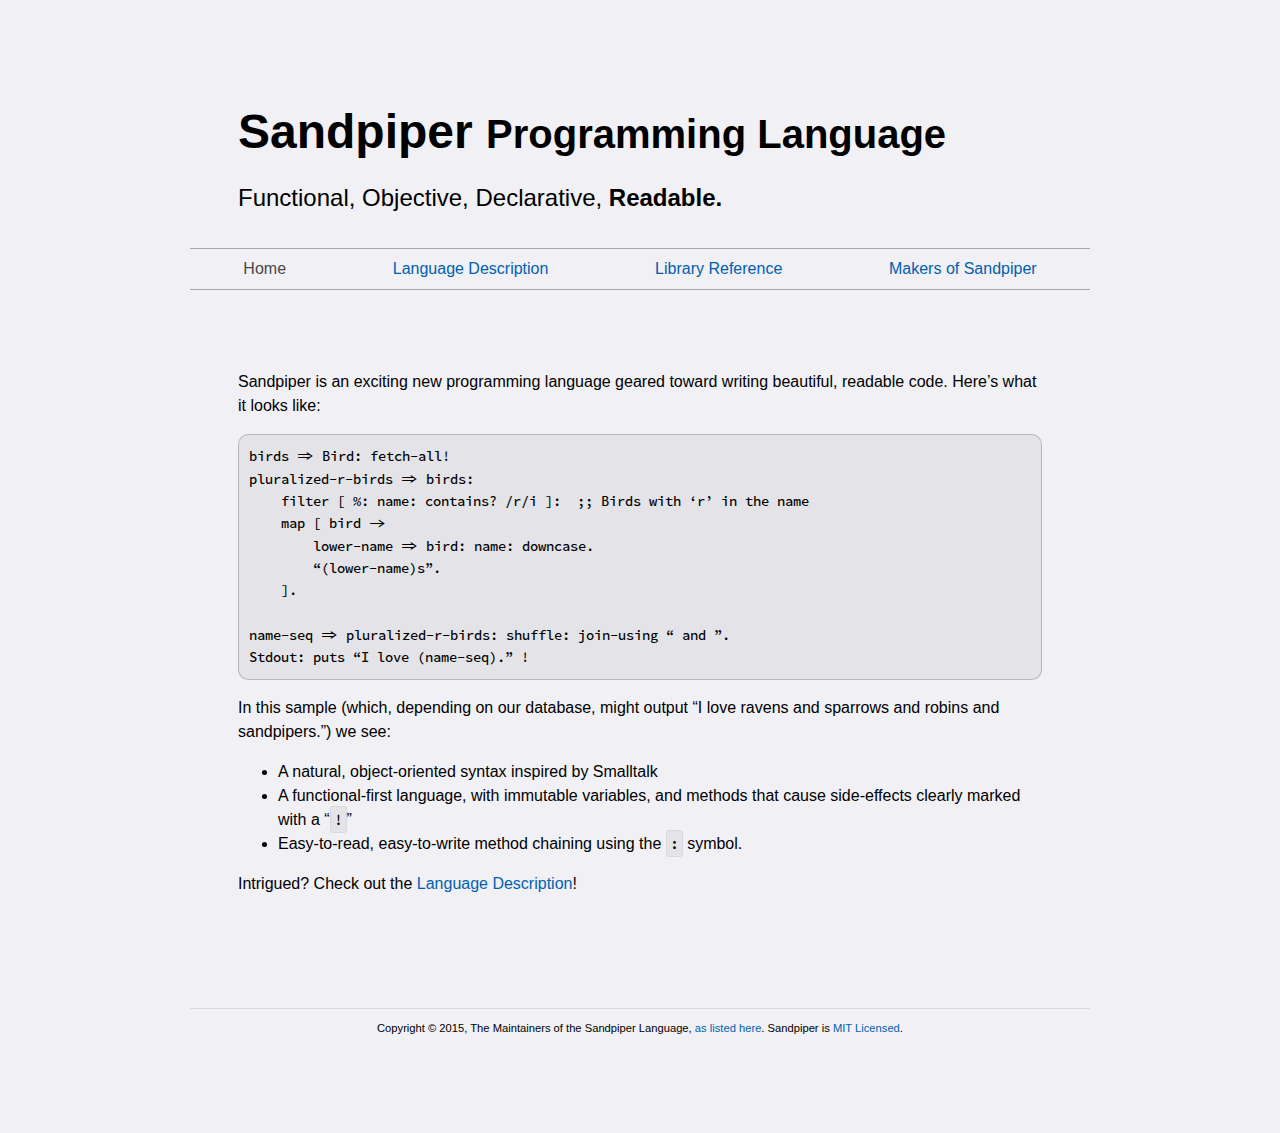
<file: index.html>
<!DOCTYPE html>
<html>
    <head>
        
        <meta charset="utf-8">
        <meta http-equiv="X-UA-Compatible" content="IE=edge">
        <meta name="viewport" content="width=device-width, initial-scale=1, minimum-scale=1">
        
        <title>The Sandpiper Programming Language</title>
        
        <link href="/typography/typography.css" rel="stylesheet">
        <link href="/style/sandpiper.css" rel="stylesheet">
        <link href="/style/mainpage.css" rel="stylesheet">
        
        
    </head>
    <body>
        
        <div class="container">
        
            <header>
                <h1>Sandpiper <small>Programming Language</small></h1>
                <article class="byline">Functional, Objective, Declarative, <strong>Readable.</strong></article>
            </header>
            
            <nav>
                <a href="/" class="selected"><div>Home</div></a>
                <a href="/documentation/description"><div>Language Description</div></a>
                <!-- <a href="/documentation/reference"><div>Language Reference</div></a> -->
                <a href="/documentation/reference/library"><div>Library Reference</div></a>
                <a href="/pipers"><div>Makers of Sandpiper</div></a>
            </nav>
            
            
            <main>
                <article id="elevator-pitch">
                    <p>Sandpiper is an exciting new programming language geared toward writing beautiful, readable code. Here’s what it looks like:</p>

                    <pre><code>birds =&gt; Bird: fetch-all!
pluralized-r-birds =&gt; birds:
    filter [ %: name: contains? /r/i ]:  ;; Birds with ‘r’ in the name
    map [ bird -&gt;
        lower-name =&gt; bird: name: downcase.
        “(lower-name)s”.
    ].

name-seq =&gt; pluralized-r-birds: shuffle: join-using “ and ”.
Stdout: puts “I love (name-seq).” !</code></pre>

                    <p>In this sample (which, depending on our database, might output “I love ravens and sparrows and robins and sandpipers.”) we see:</p>

                    <ul>
                    <li>A natural, object-oriented syntax inspired by Smalltalk</li>
                    <li>A functional-first language, with immutable variables, and methods that cause side-effects clearly marked with a “<code>!</code>”</li>
                    <li>Easy-to-read, easy-to-write method chaining using the <code>:</code> symbol.</li>
                    </ul>
                
                    <p>Intrigued? Check out the <a href="/documentation/description">Language Description</a>!</p>
                
                </article>
            </main>
            
            
            
            <article id="sosumi">
                <p>Copyright © 2015, The Maintainers of the Sandpiper Language, <a href="/pipers">as listed here</a>. Sandpiper is <a href="/LICENSE.txt">MIT Licensed</a>.</p>
            </article>
            
            
        
        </div>
        
    </body>
</html>
</file>
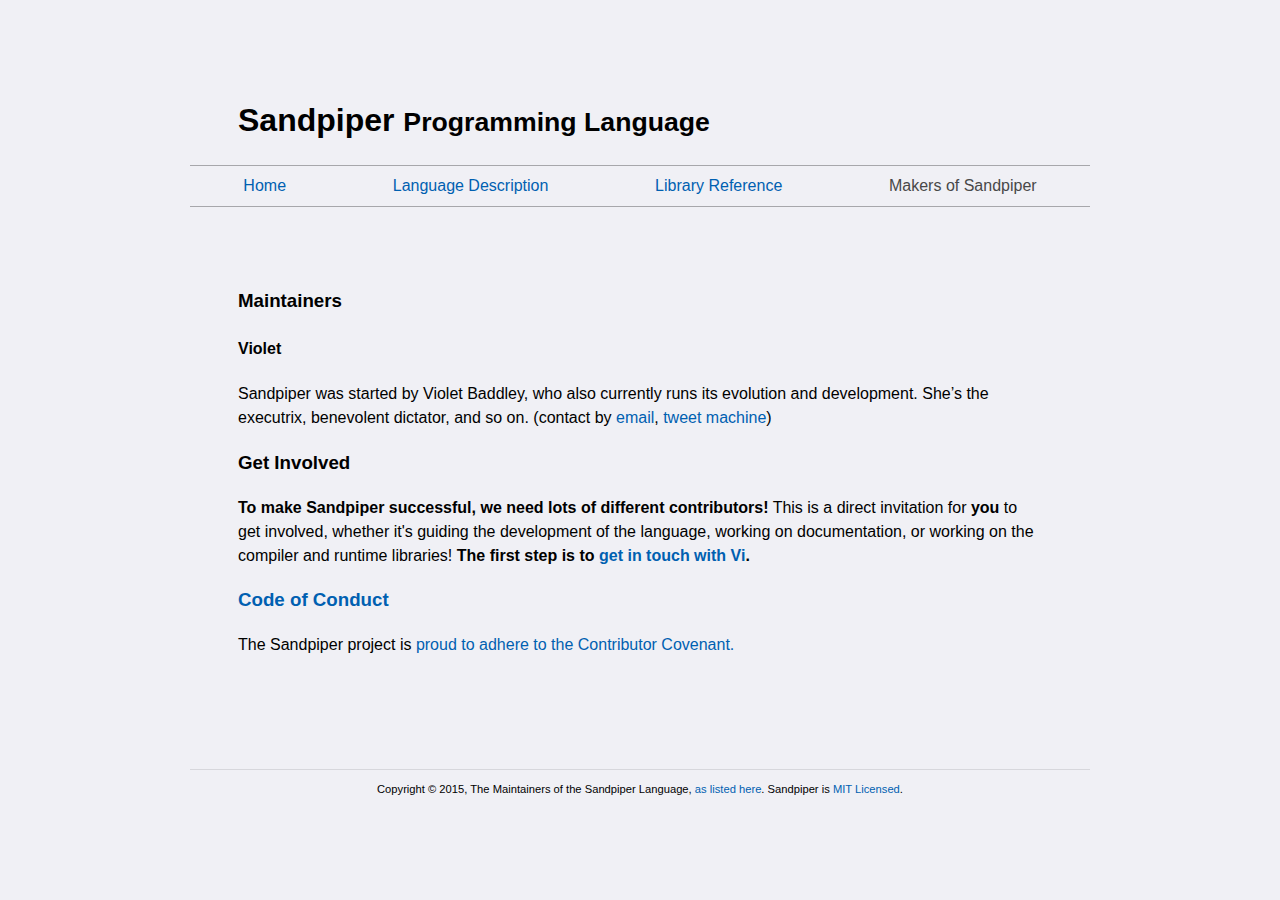
<file: pipers/index.html>
<!DOCTYPE html>
<html>
    <head>
        
        <meta charset="utf-8">
        <meta http-equiv="X-UA-Compatible" content="IE=edge">
        <meta name="viewport" content="width=device-width, initial-scale=1, minimum-scale=1">
        
        <title>Makers of Sandpiper (The Sandpiper Programming Language)</title>
        
        <link href="/typography/typography.css" rel="stylesheet">
        <link href="/style/sandpiper.css" rel="stylesheet">
        
        
    </head>
    <body>
        
        <div class="container">
        
            <header>
                <h1>Sandpiper <small>Programming Language</small></h1>
            </header>
            
            <nav>
                <a href="/"><div>Home</div></a>
                <a href="/documentation/description"><div>Language Description</div></a>
                <!-- <a href="/documentation/reference"><div>Language Reference</div></a> -->
                <a href="/documentation/reference/library"><div>Library Reference</div></a>
                <a href="/pipers" class="selected"><div>Makers of Sandpiper</div></a>
            </nav>
            
            
            <main>
                <article>
                    <h3>Maintainers</h3>
                    <h4>Violet</h4>
                    <p>
                        Sandpiper was started by Violet Baddley, who also currently runs its
                        evolution and development. She’s the executrix, benevolent dictator,
                        and so on. (contact by <a href="mailto:violet@violetbaddley.com">email</a>, <a href="https://twitter.com/violetbaddley">tweet machine</a>)
                    </p>
                </article>
                <article>
                    <h3>Get Involved</h3>
                    <p>
                        <strong>To make Sandpiper successful, we need lots of different contributors!</strong>
                        This is a direct invitation for <strong>you</strong> to get involved, whether 
                        it's guiding the development of the language, working on documentation, or 
                        working on the compiler and runtime libraries!
                        <strong>The first step is to <a href="https://twitter.com/violetbaddley">get in touch with Vi</a>.</strong>
                    </p>
                </article>
                
                <article>
                    <h3><a href="/pipers/code-of-conduct.html">Code of Conduct</a></h3>
                    <p>The Sandpiper project is <a href="/pipers/code-of-conduct.html">proud to adhere to the Contributor Covenant.</a></p>
                </article>
                
            </main>
            
            
            
            <article id="sosumi">
                <p>Copyright © 2015, The Maintainers of the Sandpiper Language, <a href="/pipers">as listed here</a>. Sandpiper is <a href="/LICENSE.txt">MIT Licensed</a>.</p>
            </article>
            
            
        
        </div>
        
    </body>
</html>
</file>
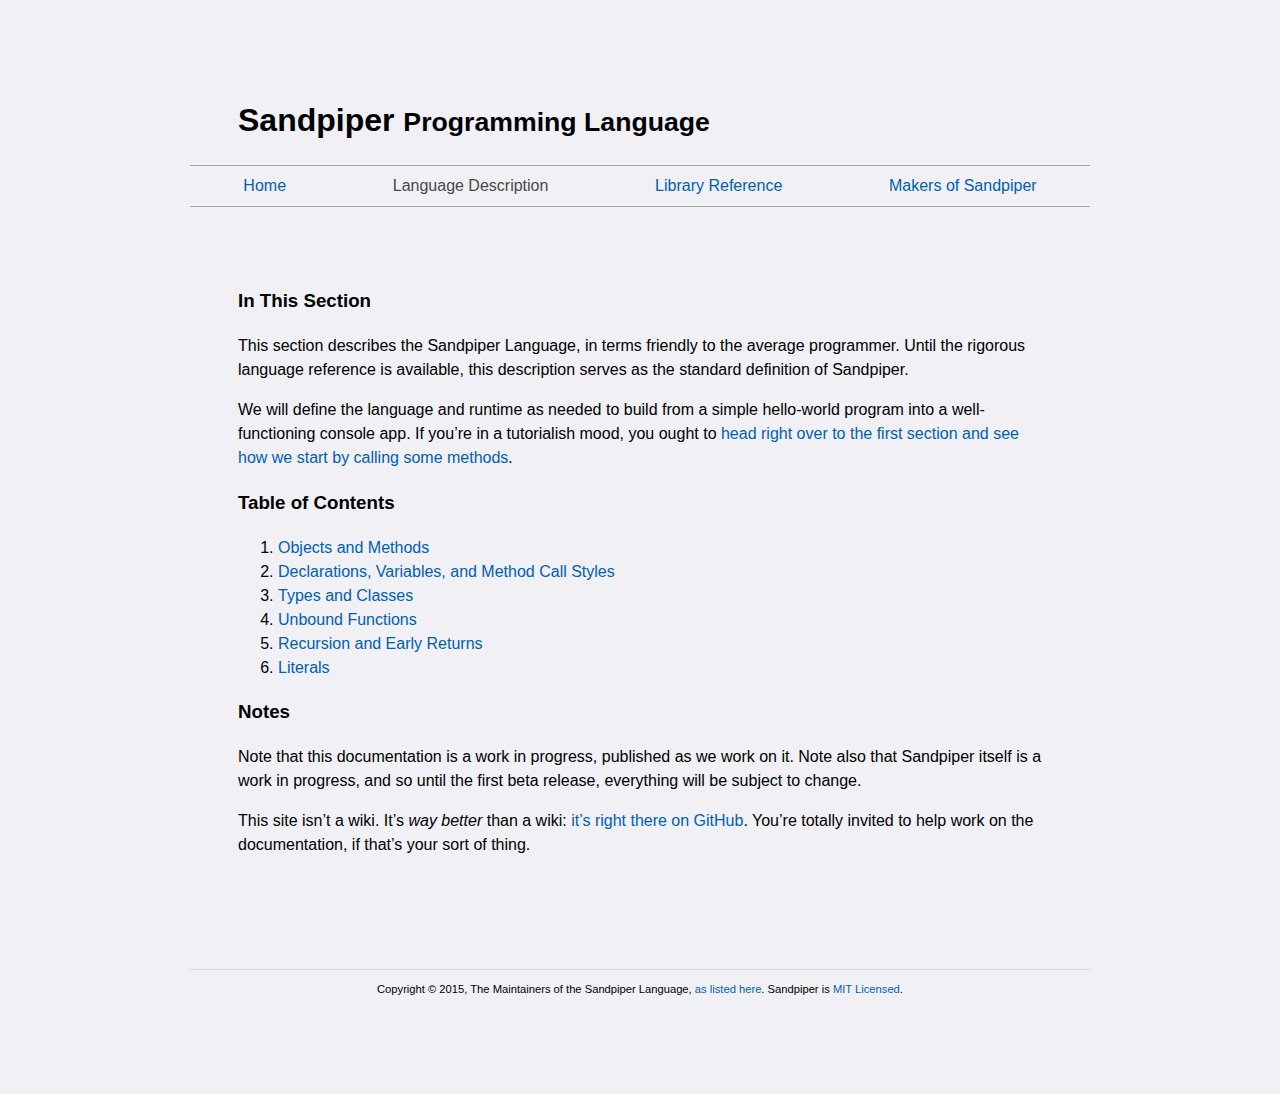
<file: documentation/description/index.html>
<!DOCTYPE html>
<html>
    <head>
        
        <meta charset="utf-8">
        <meta http-equiv="X-UA-Compatible" content="IE=edge">
        <meta name="viewport" content="width=device-width, initial-scale=1, minimum-scale=1">
        
        <title>Sandpiper Language Description (The Sandpiper Programming Language)</title>
        
        <link href="/typography/typography.css" rel="stylesheet">
        <link href="/style/sandpiper.css" rel="stylesheet">
        
        
    </head>
    <body>
        
        <div class="container">
        
            <header>
                <h1>Sandpiper <small>Programming Language</small></h1>
            </header>
            
            <nav>
                <a href="/"><div>Home</div></a>
                <a href="/documentation/description" class="selected"><div>Language Description</div></a>
                <!-- <a href="/documentation/reference"><div>Language Reference</div></a> -->
                <a href="/documentation/reference/library"><div>Library Reference</div></a>
                <a href="/pipers"><div>Makers of Sandpiper</div></a>
            </nav>
            
            
            <main>
                <article>
                    <h3>In This Section</h3>
                
                    <p>This section describes the Sandpiper Language, in terms friendly to the average 
                        programmer. Until the rigorous language reference is available, this 
                        description serves as the standard definition of Sandpiper.</p>
                
                    <p>We will define the language and runtime as needed to build from a simple 
                        hello-world program into a well-functioning console app. If you’re in a 
                        tutorialish mood, you ought to 
                        <a href="/documentation/description/objects-and-methods.html">head right over to the first section and see how we start by calling some methods</a>.</p>
                </article>

                <article>
                    <h3>Table of Contents</h3>
                
                    <ol>
                        <li><a href="/documentation/description/objects-and-methods.html">Objects and Methods</a></li>
                        <li><a href="/documentation/description/declarations-variables-method-chaining.html">Declarations, Variables, and Method Call Styles</a></li>
                        <li><a href="/documentation/description/types-classes.html">Types and Classes</a></li>
                        <li><a href="/documentation/description/functions.html">Unbound Functions</a></li>
                        <li><a href="/documentation/description/recursion-early-returns.html">Recursion and Early Returns</a></li>
                        <li><a href="/documentation/description/literals.html">Literals</a></li>
                    </ol>
                </article>

                <article>
                    <h3>Notes</h3>
                
                    <p>Note that this documentation is a work in progress, published as we work on it. 
                        Note also that Sandpiper itself is a work in progress, and so until the first 
                        beta release, everything will be subject to change.</p>
                
                    <p>This site isn’t a wiki. It’s <em>way better</em> than a wiki: 
                        <a href="https://github.com/sandpiper-lang/sandpiper-lang.github.io">it’s right there on GitHub</a>. 
                        You’re totally invited to help work on the documentation, if that’s your sort 
                        of thing.</p>
                </article>
                
            </main>
            
            
            
            <article id="sosumi">
                <p>Copyright © 2015, The Maintainers of the Sandpiper Language, <a href="/pipers">as listed here</a>. Sandpiper is <a href="/LICENSE.txt">MIT Licensed</a>.</p>
            </article>
            
            
        
        </div>
        
    </body>
</html>
</file>
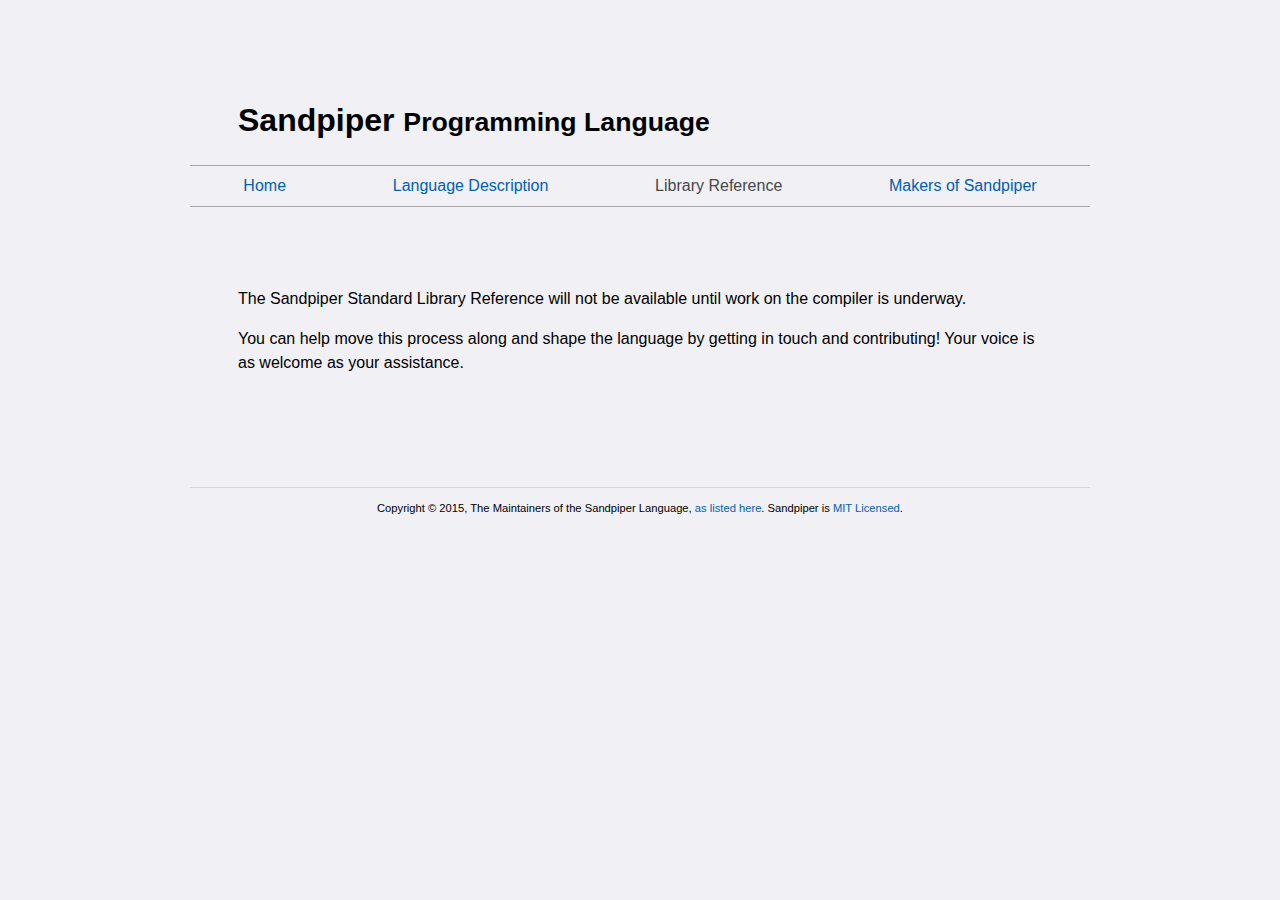
<file: documentation/reference/library/index.html>
<!DOCTYPE html>
<html>
    <head>
        
        <meta charset="utf-8">
        <meta http-equiv="X-UA-Compatible" content="IE=edge">
        <meta name="viewport" content="width=device-width, initial-scale=1, minimum-scale=1">
        
        <title>Sandpiper Library Reference (The Sandpiper Programming Language)</title>
        
        <link href="/typography/typography.css" rel="stylesheet">
        <link href="/style/sandpiper.css" rel="stylesheet">
        
        
    </head>
    <body>
        
        <div class="container">
        
            <header>
                <h1>Sandpiper <small>Programming Language</small></h1>
            </header>
            
            <nav>
                <a href="/"><div>Home</div></a>
                <a href="/documentation/description"><div>Language Description</div></a>
                <!-- <a href="/documentation/reference"><div>Language Reference</div></a> -->
                <a href="/documentation/reference/library" class="selected"><div>Library Reference</div></a>
                <a href="/pipers"><div>Makers of Sandpiper</div></a>
            </nav>
            
            
            <main><article>
                <p>
                    The Sandpiper Standard Library Reference will not be available until
                    work on the compiler is underway.
                </p>
                <p>
                    You can help move this process along and shape the language
                    by getting in touch and contributing!
                    Your voice is as welcome as your assistance.
                </p>
            </article></main>
            
            
            
            <article id="sosumi">
                <p>Copyright © 2015, The Maintainers of the Sandpiper Language, <a href="/pipers">as listed here</a>. Sandpiper is <a href="/LICENSE.txt">MIT Licensed</a>.</p>
            </article>
            
            
        
        </div>
        
    </body>
</html>
</file>
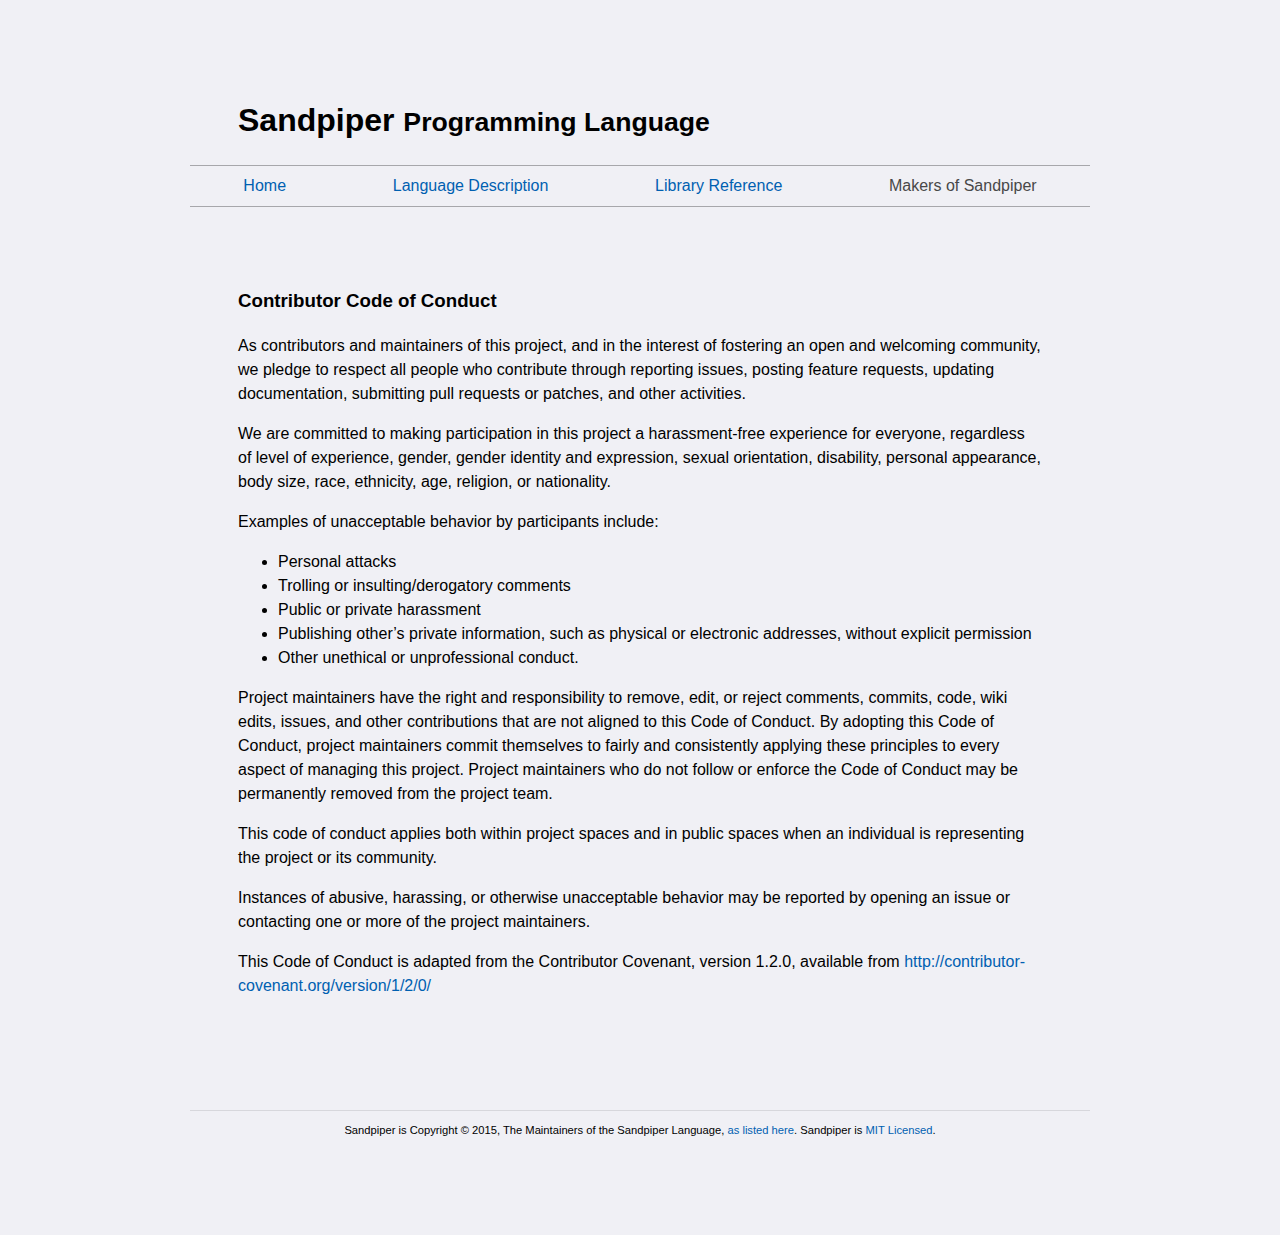
<file: pipers/code-of-conduct.html>
<!DOCTYPE html>
<html>
    <head>
        
        <meta charset="utf-8">
        <meta http-equiv="X-UA-Compatible" content="IE=edge">
        <meta name="viewport" content="width=device-width, initial-scale=1, minimum-scale=1">
        
        <title>Contributor Code of Conduct (The Sandpiper Programming Language)</title>
        
        <link href="/typography/typography.css" rel="stylesheet">
        <link href="/style/sandpiper.css" rel="stylesheet">
        
        
    </head>
    <body>
        
        <div class="container">
        
            <header>
                <h1>Sandpiper <small>Programming Language</small></h1>
            </header>
            
            <nav>
                <a href="/"><div>Home</div></a>
                <a href="/documentation/description"><div>Language Description</div></a>
                <!-- <a href="/documentation/reference"><div>Language Reference</div></a> -->
                <a href="/documentation/reference/library"><div>Library Reference</div></a>
                <a href="/pipers" class="selected"><div>Makers of Sandpiper</div></a>
            </nav>

            <main>
                <h3>Contributor Code of Conduct</h3>

                <p>As contributors and maintainers of this project, and in the interest of fostering an open and welcoming community, we pledge to respect all people who contribute through reporting issues, posting feature requests, updating documentation, submitting pull requests or patches, and other activities.</p>

                <p>We are committed to making participation in this project a harassment-free experience for everyone, regardless of level of experience, gender, gender identity and expression, sexual orientation, disability, personal appearance, body size, race, ethnicity, age, religion, or nationality.</p>

                <p>Examples of unacceptable behavior by participants include:</p>

                <ul>
                    <li>Personal attacks</li>
                    <li>Trolling or insulting/derogatory comments</li>
                    <li>Public or private harassment</li>
                    <li>Publishing other’s private information, such as physical or electronic addresses, without explicit permission</li>
                    <li>Other unethical or unprofessional conduct.</li>
                </ul>

                <p>Project maintainers have the right and responsibility to remove, edit, or reject comments, commits, code, wiki edits, issues, and other contributions that are not aligned to this Code of Conduct. By adopting this Code of Conduct, project maintainers commit themselves to fairly and consistently applying these principles to every aspect of managing this project. Project maintainers who do not follow or enforce the Code of Conduct may be permanently removed from the project team.</p>

                <p>This code of conduct applies both within project spaces and in public spaces
                    when an individual is representing the project or its community.</p>

                    <p>Instances of abusive, harassing, or otherwise unacceptable behavior may be reported by opening an issue or contacting one or more of the project maintainers.</p>

                    <p>This Code of Conduct is adapted from the Contributor Covenant, version 1.2.0, available from
                        <a href="http://contributor-covenant.org/version/1/2/0/">http://contributor-covenant.org/version/1/2/0/</a></p>
                    </main>
            
            
            
            <article id="sosumi">
                <p>Sandpiper is Copyright © 2015, The Maintainers of the Sandpiper Language, <a href="/pipers">as listed here</a>. Sandpiper is <a href="/LICENSE.txt">MIT Licensed</a>.</p>
            </article>

                </div>
</body>
</file>
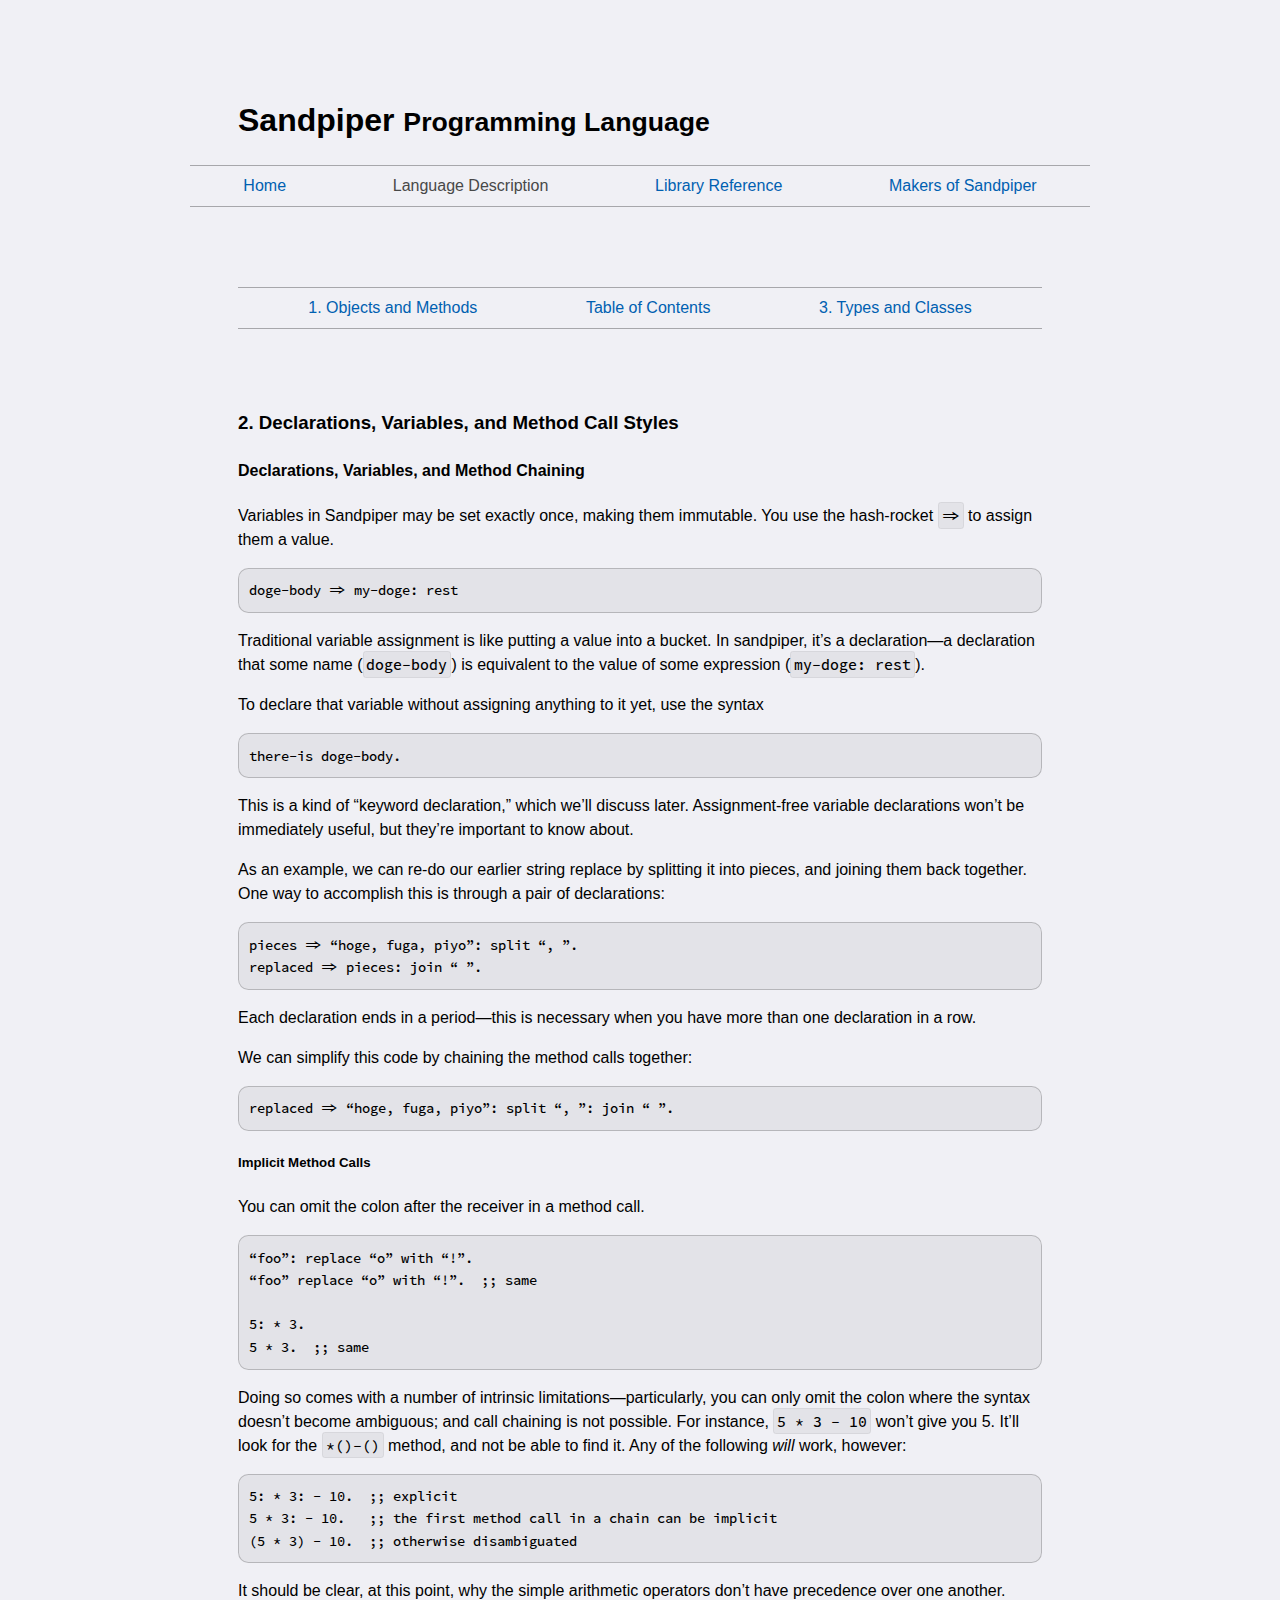
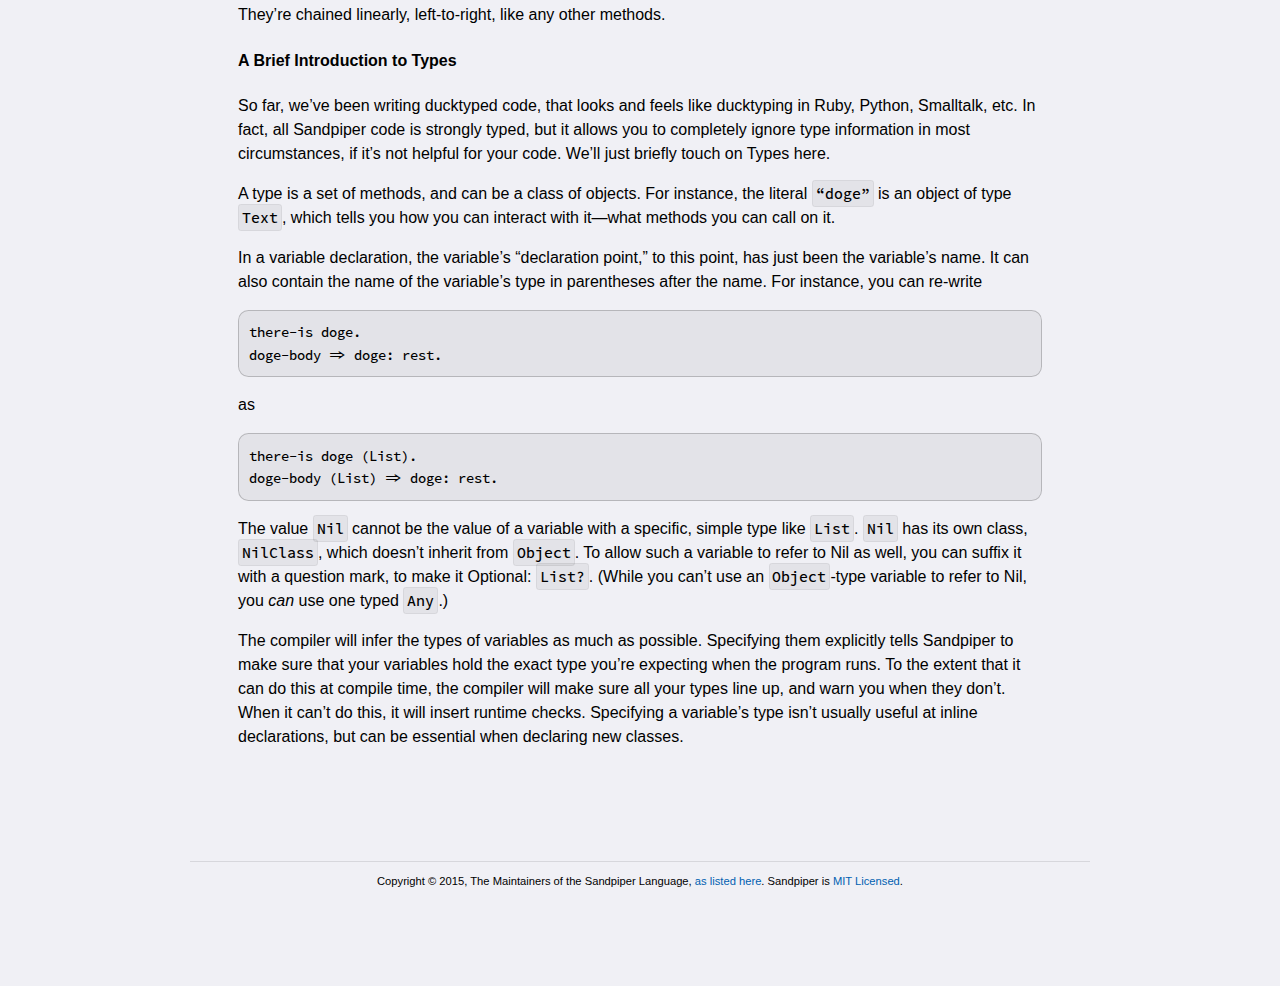
<file: documentation/description/declarations-variables-method-chaining.html>
<!DOCTYPE html>
<html>
    <head>
        
        <meta charset="utf-8">
        <meta http-equiv="X-UA-Compatible" content="IE=edge">
        <meta name="viewport" content="width=device-width, initial-scale=1, minimum-scale=1">
        
        <title>Language Description: 2. Declarations, Variables, and Method Call Styles (The Sandpiper Programming Language)</title>
        
        <link href="/typography/typography.css" rel="stylesheet">
        <link href="/style/sandpiper.css" rel="stylesheet">
        
        
    </head>
    <body>
        
        <div class="container">
        
            <header>
                <h1>Sandpiper <small>Programming Language</small></h1>
            </header>
            
            <nav>
                <a href="/"><div>Home</div></a>
                <a href="/documentation/description" class="selected"><div>Language Description</div></a>
                <!-- <a href="/documentation/reference"><div>Language Reference</div></a> -->
                <a href="/documentation/reference/library"><div>Library Reference</div></a>
                <a href="/pipers"><div>Makers of Sandpiper</div></a>
            </nav>
            
            
            <main>
              <nav>
                <a href="/documentation/description/objects-and-methods.html">1. Objects and Methods</a>
                    <a href="/documentation/description">Table of Contents</a>
                    <a href="/documentation/description/types-classes.html">3. Types and Classes</a>
              </nav>

              <article>
                <h3>2. Declarations, Variables, and Method Call Styles</h3>
                
<article>

<h4>Declarations, Variables, and Method Chaining</h4>
<p>Variables in Sandpiper may be set exactly once, making them immutable. You use the hash-rocket <code>=&gt;</code> to assign them a value.</p>
<pre><code>doge-body =&gt; my-doge: rest
</code></pre>
<p>Traditional variable assignment is like putting a value into a bucket. In sandpiper, it’s a declaration—a declaration that some name (<code>doge-body</code>) is equivalent to the value of some expression (<code>my-doge: rest</code>).</p>
<p>To declare that variable without assigning anything to it yet, use the syntax</p>
<pre><code>there-is doge-body.
</code></pre>
<p>This is a kind of “keyword declaration,” which we’ll discuss later. Assignment-free variable declarations won’t be immediately useful, but they’re important to know about.</p>
<p>As an example, we can re-do our earlier string replace by splitting it into pieces, and joining them back together. One way to accomplish this is through a pair of declarations:</p>
<pre><code>pieces =&gt; “hoge, fuga, piyo”: split “, ”.
replaced =&gt; pieces: join “ ”.
</code></pre>
<p>Each declaration ends in a period—this is necessary when you have more than one declaration in a row.</p>
<p>We can simplify this code by chaining the method calls together:</p>
<pre><code>replaced =&gt; “hoge, fuga, piyo”: split “, ”: join “ ”.
</code></pre>
<h5>Implicit Method Calls</h5>
<p>You can omit the colon after the receiver in a method call.</p>
<pre><code>“foo”: replace “o” with “!”.
“foo” replace “o” with “!”.  ;; same

5: * 3.
5 * 3.  ;; same
</code></pre>
<p>Doing so comes with a number of intrinsic limitations—particularly, you can only omit the colon where the syntax doesn’t become ambiguous; and call chaining is not possible. For instance, <code>5 * 3 - 10</code> won’t give you 5. It’ll look for the <code>*()-()</code> method, and not be able to find it. Any of the following <em>will</em> work, however:</p>
<pre><code>5: * 3: - 10.  ;; explicit
5 * 3: - 10.   ;; the first method call in a chain can be implicit
(5 * 3) - 10.  ;; otherwise disambiguated
</code></pre>
<p>It should be clear, at this point, why the simple arithmetic operators don’t have precedence over one another. They’re chained linearly, left-to-right, like any other methods.</p>
<h4>A Brief Introduction to Types</h4>
<p>So far, we’ve been writing ducktyped code, that looks and feels like ducktyping in Ruby, Python, Smalltalk, etc. In fact, all Sandpiper code is strongly typed, but it allows you to completely ignore type information in most circumstances, if it’s not helpful for your code. We’ll just briefly touch on Types here.</p>
<p>A type is a set of methods, and can be a class of objects. For instance, the literal <code>“doge”</code> is an object of type <code>Text</code>, which tells you how you can interact with it—what methods you can call on it.</p>
<p>In a variable declaration, the variable’s “declaration point,” to this point, has just been the variable’s name. It can also contain the name of the variable’s type in parentheses after the name. For instance, you can re-write</p>
<pre><code>there-is doge.
doge-body =&gt; doge: rest.
</code></pre>
<p>as</p>
<pre><code>there-is doge (List).
doge-body (List) =&gt; doge: rest.
</code></pre>
<p>The value <code>Nil</code> cannot be the value of a variable with a specific, simple type like <code>List</code>. <code>Nil</code> has its own class, <code>NilClass</code>, which doesn’t inherit from <code>Object</code>. To allow such a variable to refer to Nil as well, you can suffix it with a question mark, to make it Optional: <code>List?</code>. (While you can’t use an <code>Object</code>-type variable to refer to Nil, you <em>can</em> use one typed <code>Any</code>.)</p>
<p>The compiler will infer the types of variables as much as possible. Specifying them explicitly tells Sandpiper to make sure that your variables hold the exact type you’re expecting when the program runs. To the extent that it can do this at compile time, the compiler will make sure all your types line up, and warn you when they don’t. When it can’t do this, it will insert runtime checks. Specifying a variable’s type isn’t usually useful at inline declarations, but can be essential when declaring new classes.</p>
</article>

</article>

            </main>
            
            
            
            <article id="sosumi">
                <p>Copyright © 2015, The Maintainers of the Sandpiper Language, <a href="/pipers">as listed here</a>. Sandpiper is <a href="/LICENSE.txt">MIT Licensed</a>.</p>
            </article>
            
            
        
        </div>
        
    </body>
</html>
</file>
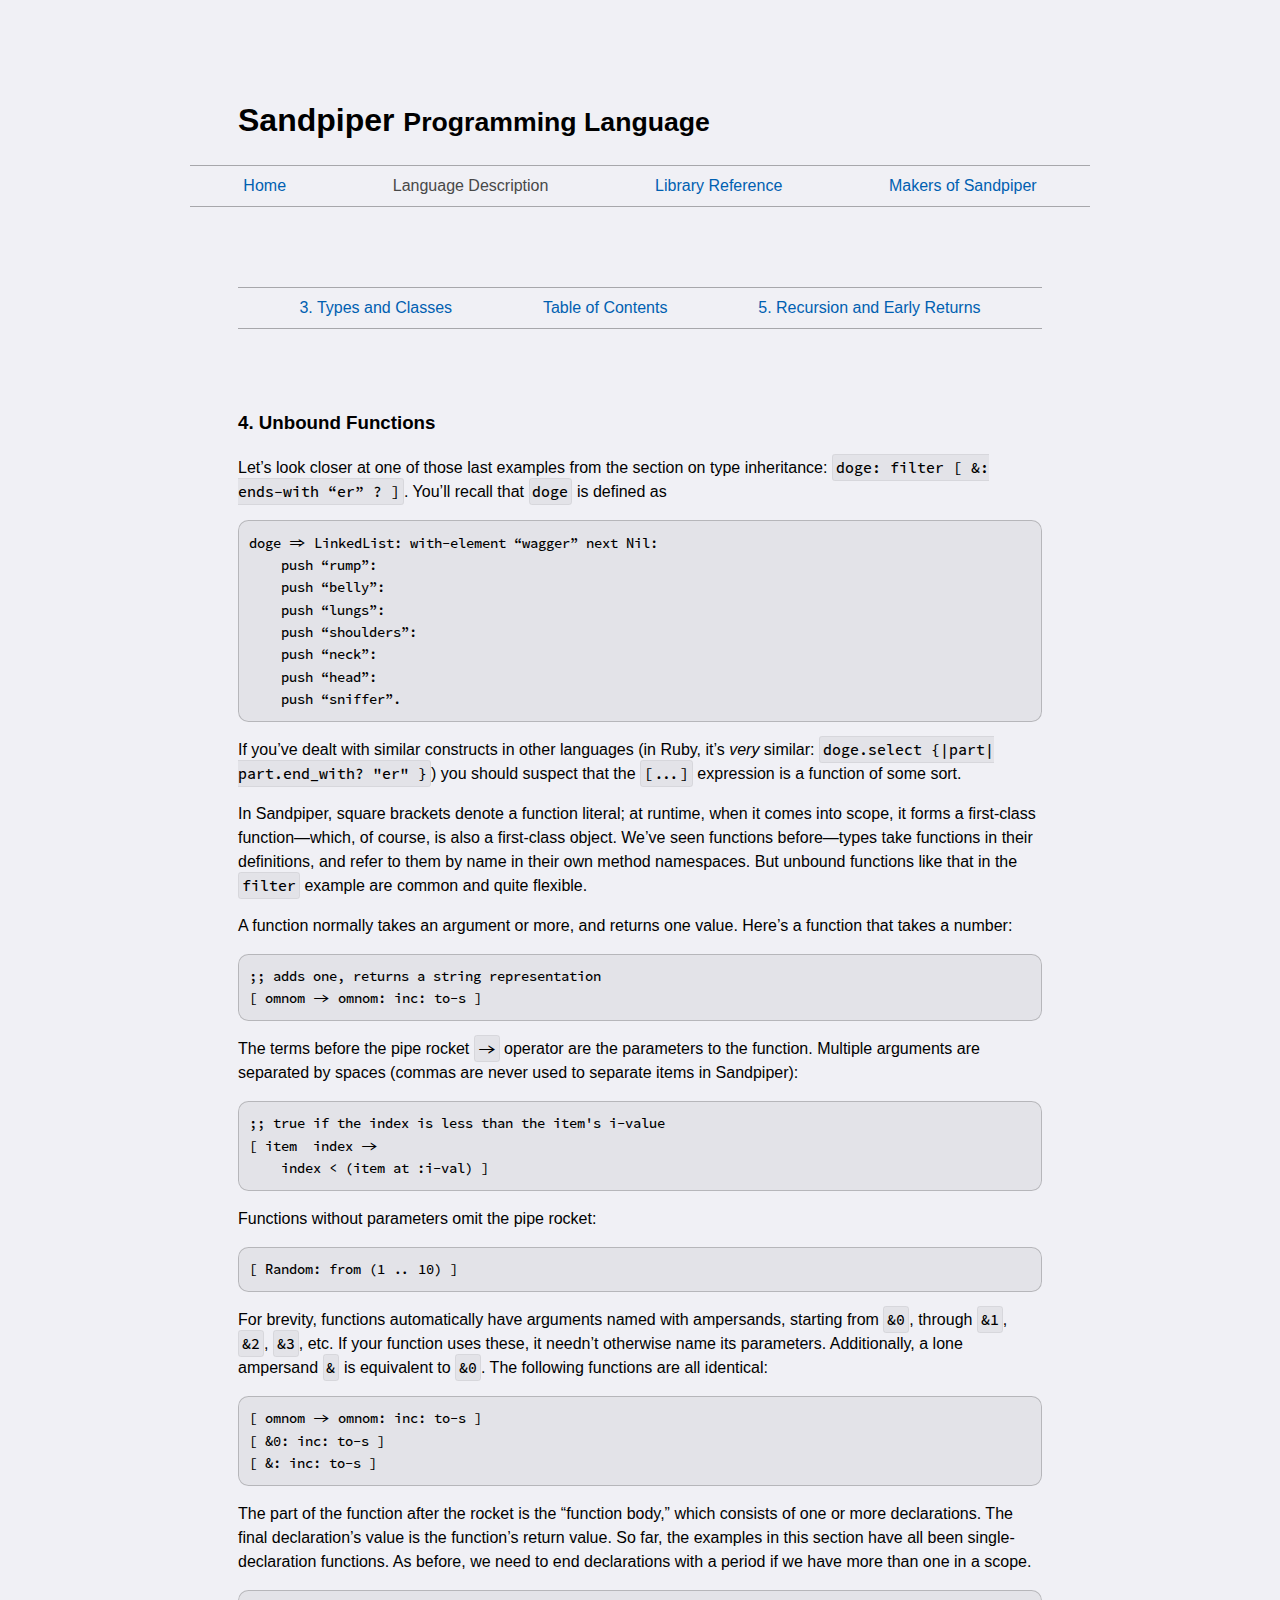
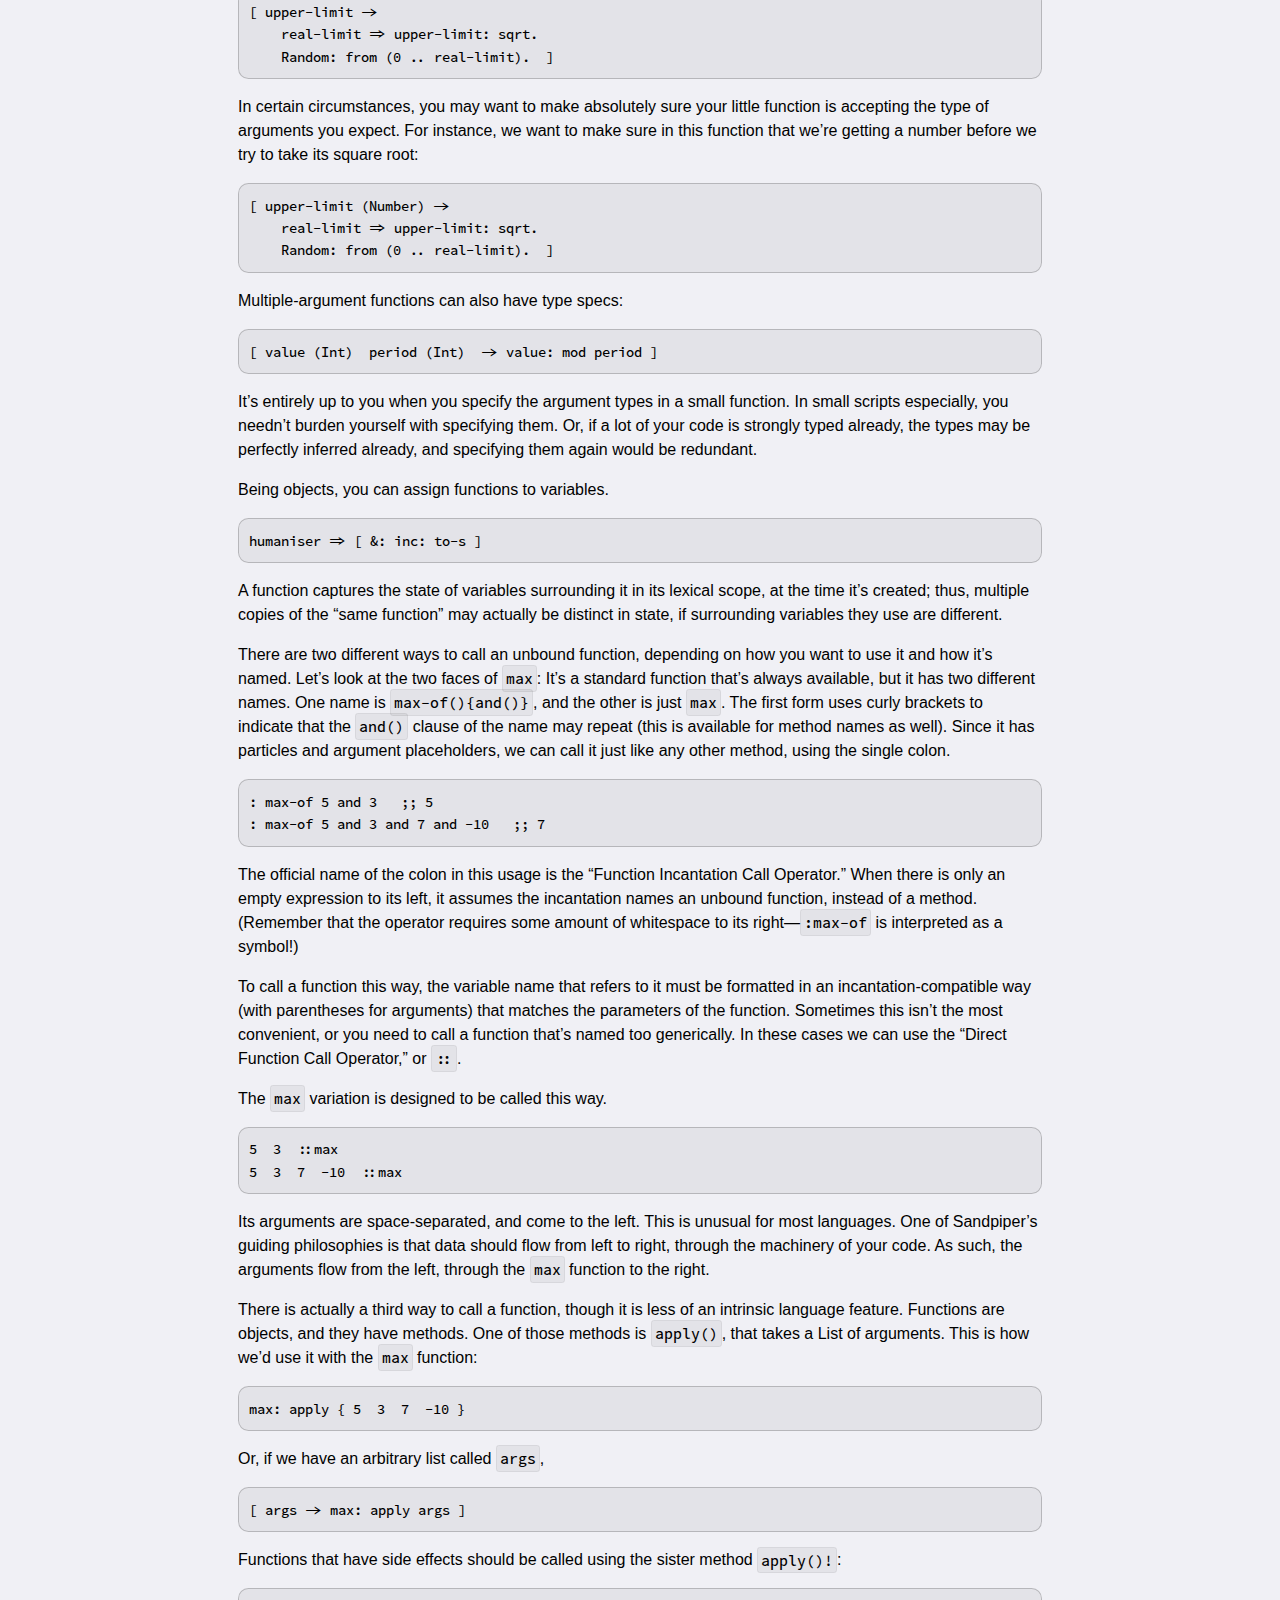
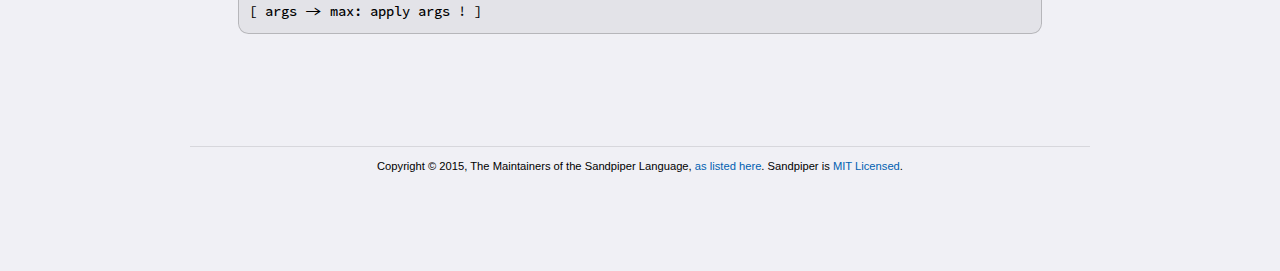
<file: documentation/description/functions.html>
<!DOCTYPE html>
<html>
    <head>
        
        <meta charset="utf-8">
        <meta http-equiv="X-UA-Compatible" content="IE=edge">
        <meta name="viewport" content="width=device-width, initial-scale=1, minimum-scale=1">
        
        <title>Language Description: 4. Unbound Functions (The Sandpiper Programming Language)</title>
        
        <link href="/typography/typography.css" rel="stylesheet">
        <link href="/style/sandpiper.css" rel="stylesheet">
        
        
    </head>
    <body>
        
        <div class="container">
        
            <header>
                <h1>Sandpiper <small>Programming Language</small></h1>
            </header>
            
            <nav>
                <a href="/"><div>Home</div></a>
                <a href="/documentation/description" class="selected"><div>Language Description</div></a>
                <!-- <a href="/documentation/reference"><div>Language Reference</div></a> -->
                <a href="/documentation/reference/library"><div>Library Reference</div></a>
                <a href="/pipers"><div>Makers of Sandpiper</div></a>
            </nav>
            
            
            <main>
              <nav>
                <a href="/documentation/description/types-classes.html">3. Types and Classes</a>
                    <a href="/documentation/description">Table of Contents</a>
                    <a href="/documentation/description/recursion-early-returns.html">5. Recursion and Early Returns</a>
                </nav>
                
                <article>
                    <h3>4. Unbound Functions</h3>
                    
                    <article>


<p>Let’s look closer at one of those last examples from the section on type inheritance: <code>doge: filter [ &amp;: ends-with “er” ? ]</code>. You’ll recall that <code>doge</code> is defined as</p>
<pre><code>doge =&gt; LinkedList: with-element “wagger” next Nil:
    push “rump”:
    push “belly”:
    push “lungs”:
    push “shoulders”:
    push “neck”:
    push “head”:
    push “sniffer”.
</code></pre>
<p>If you’ve dealt with similar constructs in other languages (in Ruby, it’s <em>very</em> similar: <code>doge.select {|part| part.end_with? &quot;er&quot; }</code>) you should suspect that the <code>[...]</code> expression is a function of some sort.</p>
<p>In Sandpiper, square brackets denote a function literal; at runtime, when it comes into scope, it forms a first-class function—which, of course, is also a first-class object. We’ve seen functions before—types take functions in their definitions, and refer to them by name in their own method namespaces. But unbound functions like that in the <code>filter</code> example are common and quite flexible.</p>
<p>A function normally takes an argument or more, and returns one value. Here’s a function that takes a number:</p>
<pre><code>;; adds one, returns a string representation
[ omnom -&gt; omnom: inc: to-s ]
</code></pre>
<p>The terms before the pipe rocket <code>-&gt;</code> operator are the parameters to the function. Multiple arguments are separated by spaces (commas are never used to separate items in Sandpiper):</p>
<pre><code>;; true if the index is less than the item's i-value
[ item  index -&gt;
    index &lt; (item at :i-val) ]
</code></pre>
<p>Functions without parameters omit the pipe rocket:</p>
<pre><code>[ Random: from (1 .. 10) ]
</code></pre>
<p>For brevity, functions automatically have arguments named with ampersands, starting from <code>&amp;0</code>, through <code>&amp;1</code>, <code>&amp;2</code>, <code>&amp;3</code>, etc. If your function uses these, it needn’t otherwise name its parameters. Additionally, a lone ampersand <code>&amp;</code> is equivalent to <code>&amp;0</code>. The following functions are all identical:</p>
<pre><code>[ omnom -&gt; omnom: inc: to-s ]
[ &amp;0: inc: to-s ]
[ &amp;: inc: to-s ]
</code></pre>
<p>The part of the function after the rocket is the “function body,” which consists of one or more declarations. The final declaration’s value is the function’s return value. So far, the examples in this section have all been single-declaration functions. As before, we need to end declarations with a period if we have more than one in a scope.</p>
<pre><code>[ upper-limit -&gt;
    real-limit =&gt; upper-limit: sqrt.
    Random: from (0 .. real-limit).  ]
</code></pre>
<p>In certain circumstances, you may want to make absolutely sure your little function is accepting the type of arguments you expect. For instance, we want to make sure in this function that we’re getting a number before we try to take its square root:</p>
<pre><code>[ upper-limit (Number) -&gt;
    real-limit =&gt; upper-limit: sqrt.
    Random: from (0 .. real-limit).  ]
</code></pre>
<p>Multiple-argument functions can also have type specs:</p>
<pre><code>[ value (Int)  period (Int)  -&gt; value: mod period ]
</code></pre>
<p>It’s entirely up to you when you specify the argument types in a small function. In small scripts especially, you needn’t burden yourself with specifying them. Or, if a lot of your code is strongly typed already, the types may be perfectly inferred already, and specifying them again would be redundant.</p>
<p>Being objects, you can assign functions to variables.</p>
<pre><code>humaniser =&gt; [ &amp;: inc: to-s ]
</code></pre>
<p>A function captures the state of variables surrounding it in its lexical scope, at the time it’s created; thus, multiple copies of the “same function” may actually be distinct in state, if surrounding variables they use are different.</p>
<p>There are two different ways to call an unbound function, depending on how you want to use it and how it’s named. Let’s look at the two faces of <code>max</code>: It’s a standard function that’s always available, but it has two different names. One name is <code>max-of(){and()}</code>, and the other is just <code>max</code>. The first form uses curly brackets to indicate that the <code>and()</code> clause of the name may repeat (this is available for method names as well). Since it has particles and argument placeholders, we can call it just like any other method, using the single colon.</p>
<pre><code>: max-of 5 and 3   ;; 5
: max-of 5 and 3 and 7 and -10   ;; 7
</code></pre>
<p>The official name of the colon in this usage is the “Function Incantation Call Operator.” When there is only an empty expression to its left, it assumes the incantation names an unbound function, instead of a method. (Remember that the operator requires some amount of whitespace to its right—<code>:max-of</code> is interpreted as a symbol!)</p>
<p>To call a function this way, the variable name that refers to it must be formatted in an incantation-compatible way (with parentheses for arguments) that matches the parameters of the function. Sometimes this isn’t the most convenient, or you need to call a function that’s named too generically. In these cases we can use the “Direct Function Call Operator,” or <code>::</code>.</p>
<p>The <code>max</code> variation is designed to be called this way.</p>
<pre><code>5  3  ::max
5  3  7  -10  ::max
</code></pre>
<p>Its arguments are space-separated, and come to the left. This is unusual for most languages. One of Sandpiper’s guiding philosophies is that data should flow from left to right, through the machinery of your code. As such, the arguments flow from the left, through the <code>max</code> function to the right.</p>
<p>There is actually a third way to call a function, though it is less of an intrinsic language feature. Functions are objects, and they have methods. One of those methods is <code>apply()</code>, that takes a List of arguments. This is how we’d use it with the <code>max</code> function:</p>
<pre><code>max: apply { 5  3  7  -10 }
</code></pre>
<p>Or, if we have an arbitrary list called <code>args</code>,</p>
<pre><code>[ args -&gt; max: apply args ]
</code></pre>
<p>Functions that have side effects should be called using the sister method <code>apply()!</code>:</p>
<pre><code>[ args -&gt; max: apply args ! ]
</code></pre>


                    </article>
                    
                    
                </article>
                
            </main>
            
            
            
            <article id="sosumi">
                <p>Copyright © 2015, The Maintainers of the Sandpiper Language, <a href="/pipers">as listed here</a>. Sandpiper is <a href="/LICENSE.txt">MIT Licensed</a>.</p>
            </article>
            
            
        
        </div>
        
    </body>
</html>
</file>
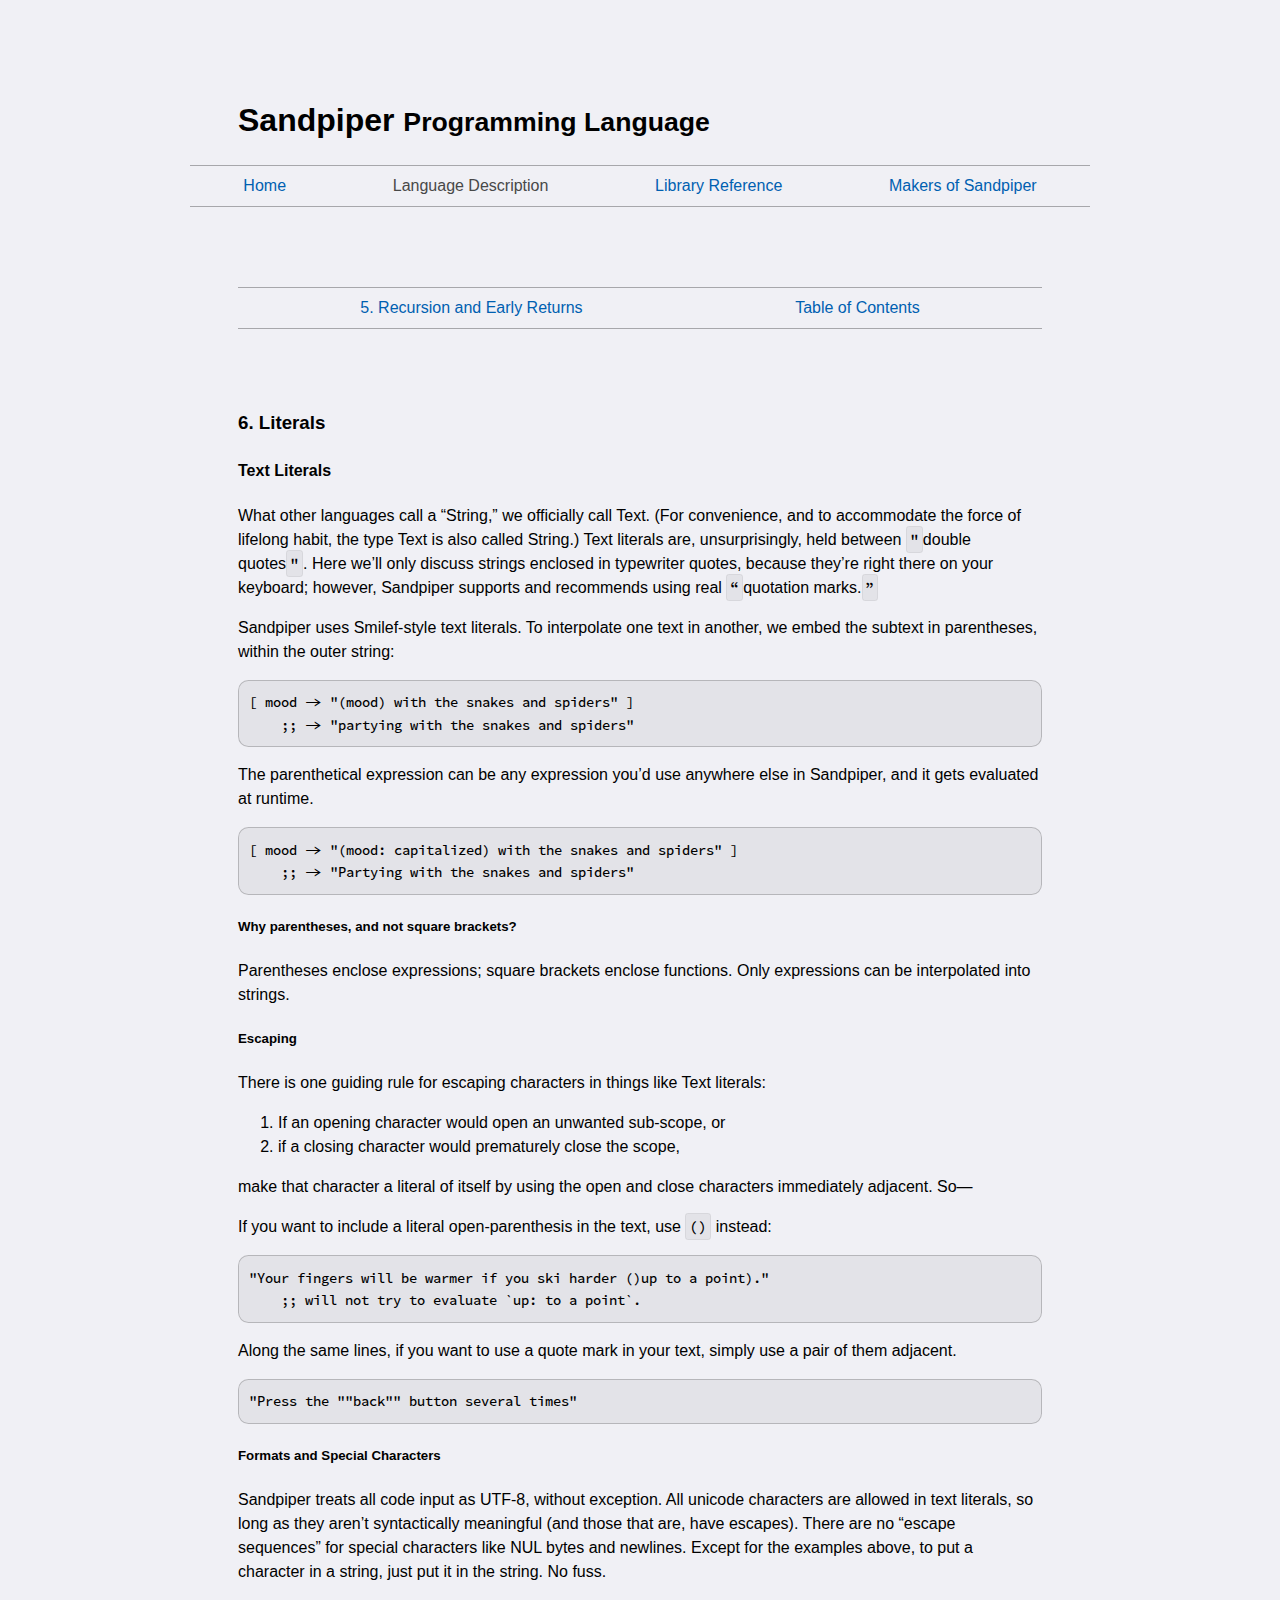
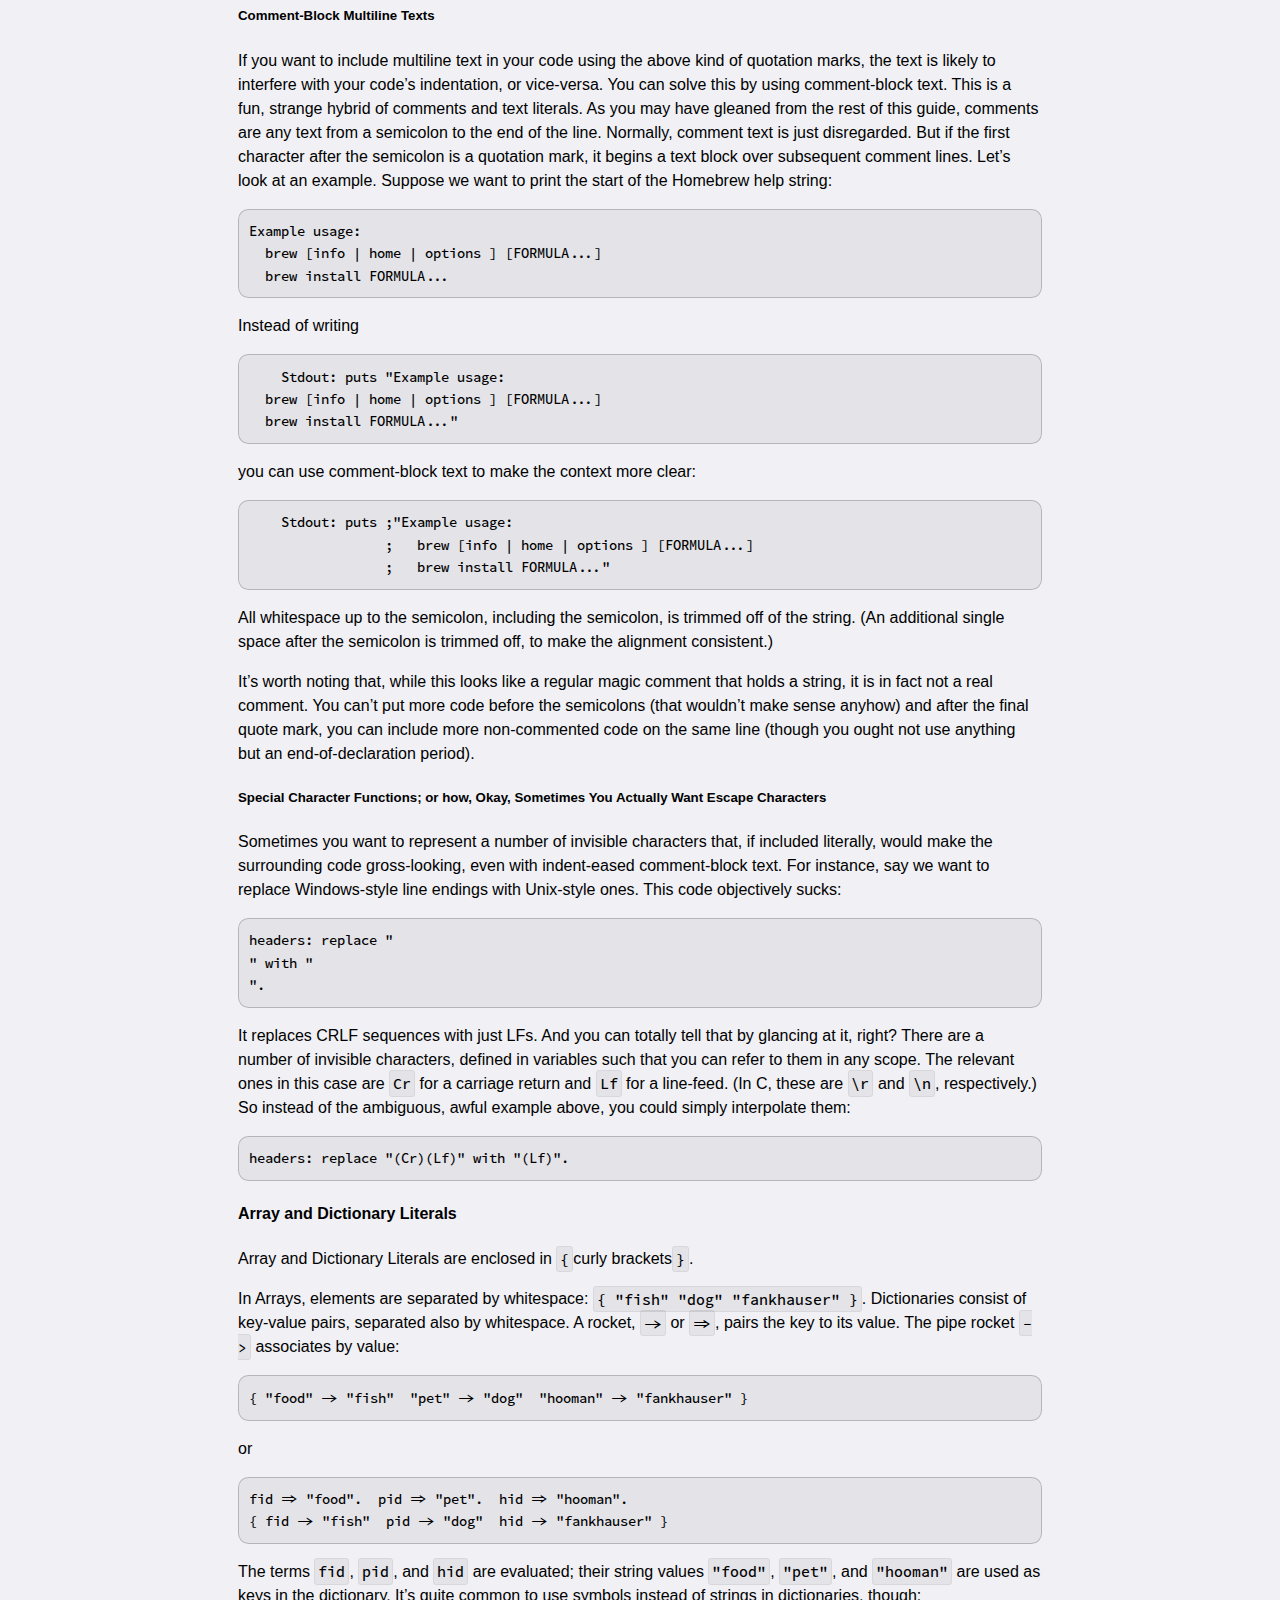
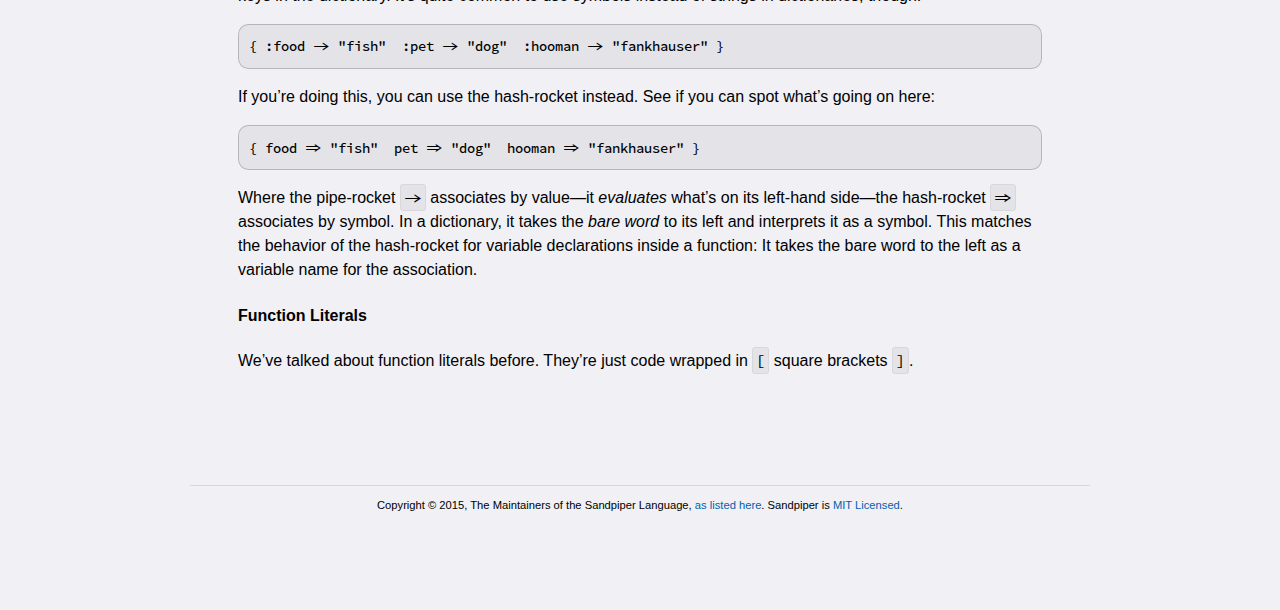
<file: documentation/description/literals.html>
<!DOCTYPE html>
<html>
    <head>
        
        <meta charset="utf-8">
        <meta http-equiv="X-UA-Compatible" content="IE=edge">
        <meta name="viewport" content="width=device-width, initial-scale=1, minimum-scale=1">
        
        <title>Language Description: 6. Literals (The Sandpiper Programming Language)</title>
        
        <link href="/typography/typography.css" rel="stylesheet">
        <link href="/style/sandpiper.css" rel="stylesheet">
        
        
    </head>
    <body>
        
        <div class="container">
        
            <header>
                <h1>Sandpiper <small>Programming Language</small></h1>
            </header>
            
            <nav>
                <a href="/"><div>Home</div></a>
                <a href="/documentation/description" class="selected"><div>Language Description</div></a>
                <!-- <a href="/documentation/reference"><div>Language Reference</div></a> -->
                <a href="/documentation/reference/library"><div>Library Reference</div></a>
                <a href="/pipers"><div>Makers of Sandpiper</div></a>
            </nav>
            
            
            <main>
              <nav>
                <a href="/documentation/description/recursion-early-returns.html">5. Recursion and Early Returns</a>
                    <a href="/documentation/description">Table of Contents</a>
                    <!--<a href="/documentation/description/"></a>-->
                </nav>
                
                <article>
                    <h3>6. Literals</h3>
                    
                    <article>


<h4>Text Literals</h4>
<p>What other languages call a “String,” we officially call Text. (For convenience, and to accommodate the force of lifelong habit, the type Text is also called String.) Text literals are, unsurprisingly, held between <code>&quot;</code>double quotes<code>&quot;</code>. Here we’ll only discuss strings enclosed in typewriter quotes, because they’re right there on your keyboard; however, Sandpiper supports and recommends using real <code>“</code>quotation marks.<code>”</code></p>
<p>Sandpiper uses Smilef-style text literals. To interpolate one text in another, we embed the subtext in parentheses, within the outer string:</p>
<pre><code>[ mood -&gt; &quot;(mood) with the snakes and spiders&quot; ]
    ;; -&gt; &quot;partying with the snakes and spiders&quot;
</code></pre>
<p>The parenthetical expression can be any expression you’d use anywhere else in Sandpiper, and it gets evaluated at runtime.</p>
<pre><code>[ mood -&gt; &quot;(mood: capitalized) with the snakes and spiders&quot; ]
    ;; -&gt; &quot;Partying with the snakes and spiders&quot;
</code></pre>
<h5>Why parentheses, and not square brackets?</h5>
<p>Parentheses enclose expressions; square brackets enclose functions. Only expressions can be interpolated into strings.</p>
<h5>Escaping</h5>
<p>There is one guiding rule for escaping characters in things like Text literals:</p>
<ol>
<li>If an opening character would open an unwanted sub-scope, or</li>
<li>if a closing character would prematurely close the scope,</li>
</ol>
<p>make that character a literal of itself by using the open and close characters immediately adjacent. So—</p>
<p>If you want to include a literal open-parenthesis in the text, use <code>()</code> instead:</p>
<pre><code>&quot;Your fingers will be warmer if you ski harder ()up to a point).&quot;
    ;; will not try to evaluate `up: to a point`.
</code></pre>
<p>Along the same lines, if you want to use a quote mark in your text, simply use a pair of them adjacent.</p>
<pre><code>&quot;Press the &quot;&quot;back&quot;&quot; button several times&quot;
</code></pre>
<h5>Formats and Special Characters</h5>
<p>Sandpiper treats all code input as UTF-8, without exception. All unicode characters are allowed in text literals, so long as they aren’t syntactically meaningful (and those that are, have escapes). There are no “escape sequences” for special characters like NUL bytes and newlines. Except for the examples above, to put a character in a string, just put it in the string. No fuss.</p>
<h5>Comment-Block Multiline Texts</h5>
<p>If you want to include multiline text in your code using the above kind of quotation marks, the text is likely to interfere with your code’s indentation, or vice-versa. You can solve this by using comment-block text. This is a fun, strange hybrid of comments and text literals. As you may have gleaned from the rest of this guide, comments are any text from a semicolon to the end of the line. Normally, comment text is just disregarded. But if the first character after the semicolon is a quotation mark, it begins a text block over subsequent comment lines. Let’s look at an example. Suppose we want to print the start of the Homebrew help string:</p>
<pre><code>Example usage:
  brew [info | home | options ] [FORMULA...]
  brew install FORMULA...
</code></pre>
<p>Instead of writing</p>
<pre><code>    Stdout: puts &quot;Example usage:
  brew [info | home | options ] [FORMULA...]
  brew install FORMULA...&quot;
</code></pre>
<p>you can use comment-block text to make the context more clear:</p>
<pre><code>    Stdout: puts ;&quot;Example usage:
                 ;   brew [info | home | options ] [FORMULA...]
                 ;   brew install FORMULA...&quot;
</code></pre>
<p>All whitespace up to the semicolon, including the semicolon, is trimmed off of the string. (An additional single space after the semicolon is trimmed off, to make the alignment consistent.)</p>
<p>It’s worth noting that, while this looks like a regular magic comment that holds a string, it is in fact not a real comment. You can’t put more code before the semicolons (that wouldn’t make sense anyhow) and after the final quote mark, you can include more non-commented code on the same line (though you ought not use anything but an end-of-declaration period).</p>
<h5>Special Character Functions; or how, Okay, Sometimes You Actually Want Escape Characters</h5>
<p>Sometimes you want to represent a number of invisible characters that, if included literally, would make the surrounding code gross-looking, even with indent-eased comment-block text. For instance, say we want to replace Windows-style line endings with Unix-style ones. This code objectively sucks:</p>
<pre><code>headers: replace &quot;
&quot; with &quot;
&quot;.
</code></pre>
<p>It replaces CRLF sequences with just LFs. And you can totally tell that by glancing at it, right? There are a number of invisible characters, defined in variables such that you can refer to them in any scope. The relevant ones in this case are <code>Cr</code> for a carriage return and <code>Lf</code> for a line-feed. (In C, these are <code>\r</code> and <code>\n</code>, respectively.) So instead of the ambiguous, awful example above, you could simply interpolate them:</p>
<pre><code>headers: replace &quot;(Cr)(Lf)&quot; with &quot;(Lf)&quot;.
</code></pre>
<h4>Array and Dictionary Literals</h4>
<p>Array and Dictionary Literals are enclosed in <code>{</code>curly brackets<code>}</code>.</p>
<p>In Arrays, elements are separated by whitespace: <code>{ &quot;fish&quot; &quot;dog&quot; &quot;fankhauser&quot; }</code>. Dictionaries consist of key-value pairs, separated also by whitespace. A rocket, <code>-&gt;</code> or <code>=&gt;</code>, pairs the key to its value. The pipe rocket <code>-&gt;</code> associates by value:</p>
<pre><code>{ &quot;food&quot; -&gt; &quot;fish&quot;  &quot;pet&quot; -&gt; &quot;dog&quot;  &quot;hooman&quot; -&gt; &quot;fankhauser&quot; }
</code></pre>
<p>or</p>
<pre><code>fid =&gt; &quot;food&quot;.  pid =&gt; &quot;pet&quot;.  hid =&gt; &quot;hooman&quot;.
{ fid -&gt; &quot;fish&quot;  pid -&gt; &quot;dog&quot;  hid -&gt; &quot;fankhauser&quot; }
</code></pre>
<p>The terms <code>fid</code>, <code>pid</code>, and <code>hid</code> are evaluated; their string values <code>&quot;food&quot;</code>, <code>&quot;pet&quot;</code>, and <code>&quot;hooman&quot;</code> are used as keys in the dictionary. It’s quite common to use symbols instead of strings in dictionaries, though:</p>
<pre><code>{ :food -&gt; &quot;fish&quot;  :pet -&gt; &quot;dog&quot;  :hooman -&gt; &quot;fankhauser&quot; }
</code></pre>
<p>If you’re doing this, you can use the hash-rocket instead. See if you can spot what’s going on here:</p>
<pre><code>{ food =&gt; &quot;fish&quot;  pet =&gt; &quot;dog&quot;  hooman =&gt; &quot;fankhauser&quot; }
</code></pre>
<p>Where the pipe-rocket <code>-&gt;</code> associates by value—it <em>evaluates</em> what’s on its left-hand side—the hash-rocket <code>=&gt;</code> associates by symbol. In a dictionary, it takes the <em>bare word</em> to its left and interprets it as a symbol. This matches the behavior of the hash-rocket for variable declarations inside a function: It takes the bare word to the left as a variable name for the association.</p>
<h4>Function Literals</h4>
<p>We’ve talked about function literals before. They’re just code wrapped in <code>[</code> square brackets <code>]</code>.</p>




                    </article>
                    
                    
                </article>
                
            </main>
            
            
            
            <article id="sosumi">
                <p>Copyright © 2015, The Maintainers of the Sandpiper Language, <a href="/pipers">as listed here</a>. Sandpiper is <a href="/LICENSE.txt">MIT Licensed</a>.</p>
            </article>
            
            
        
        </div>
        
    </body>
</html>
</file>
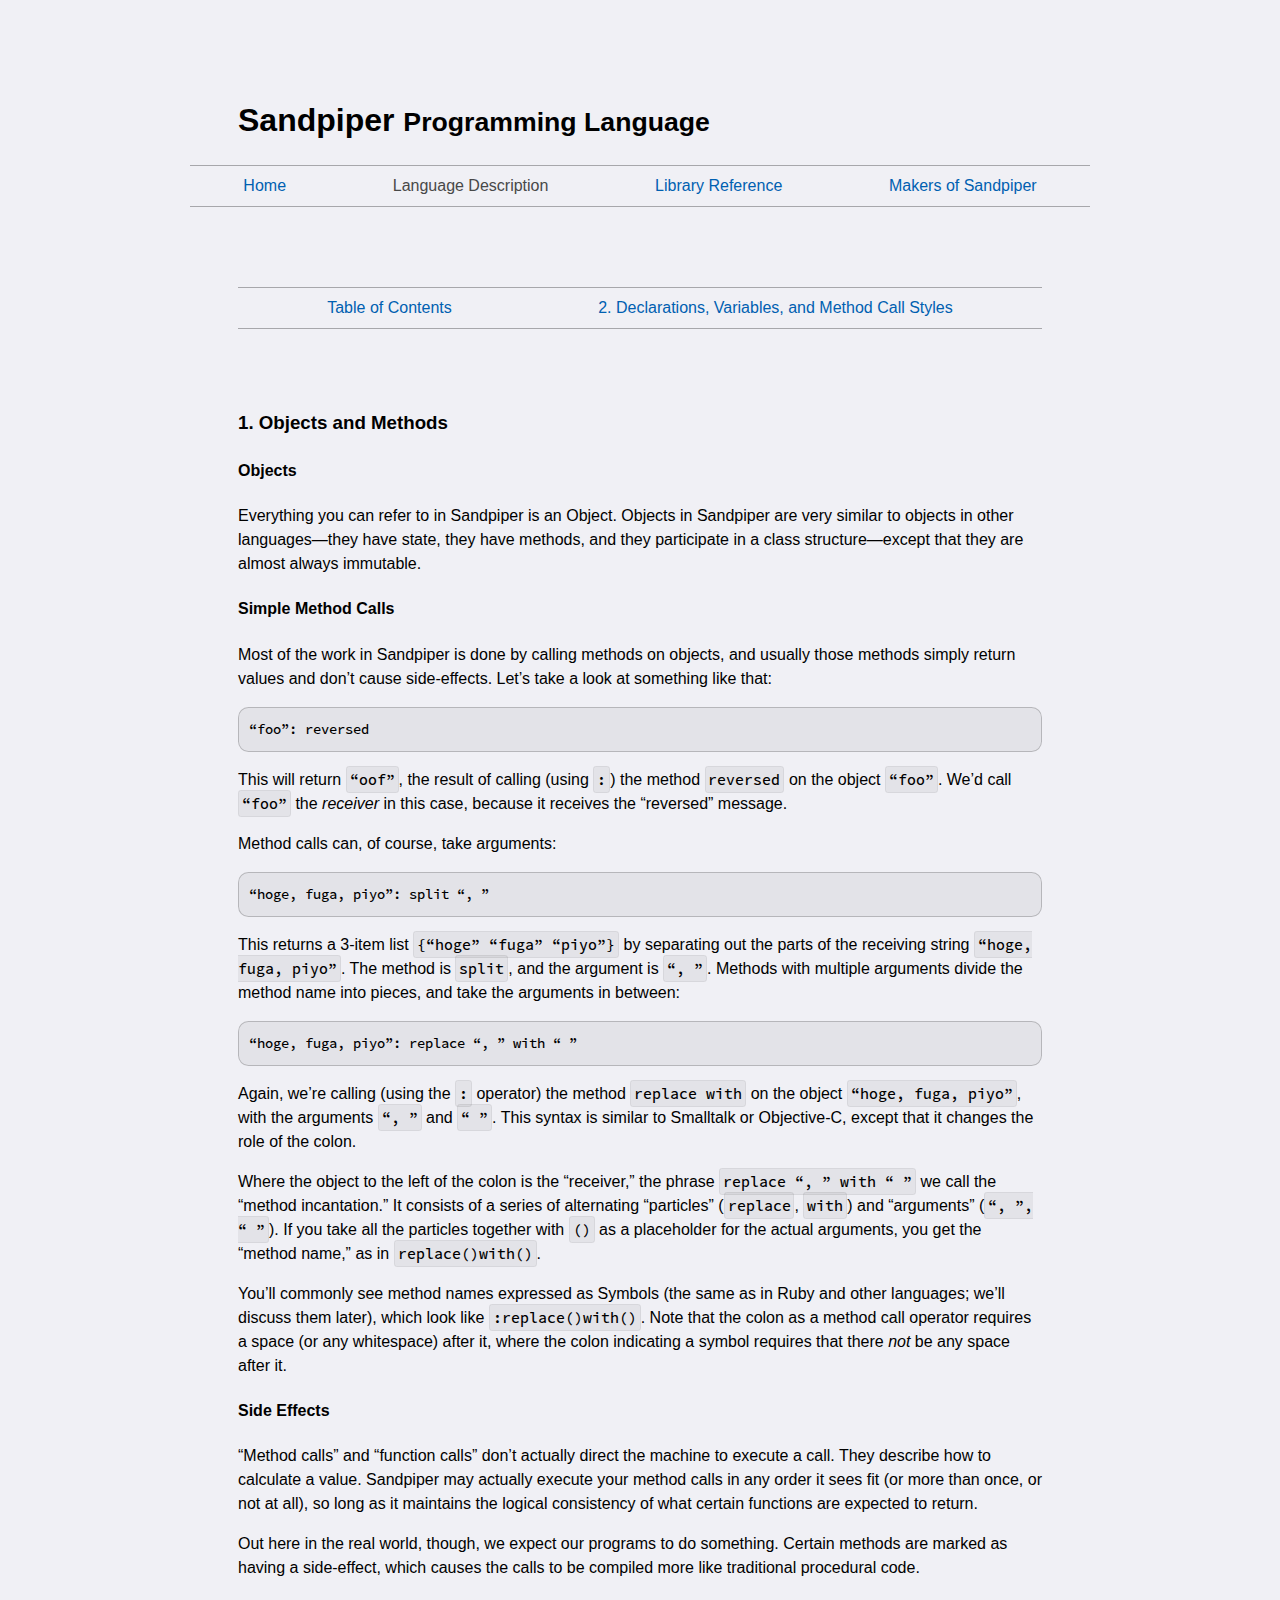
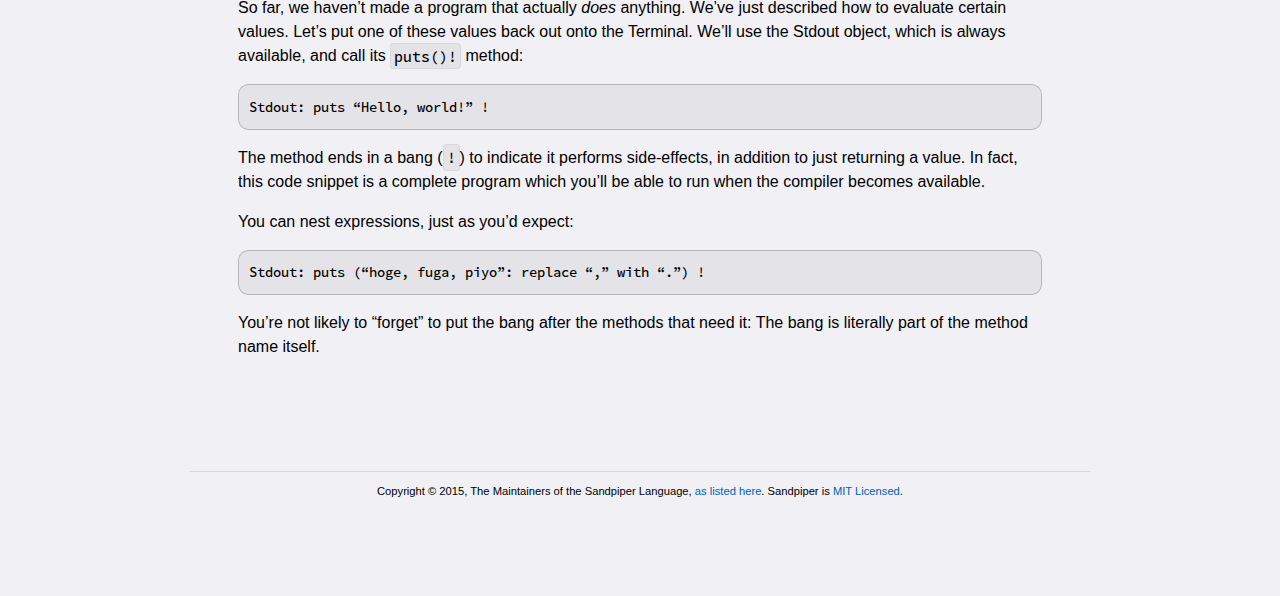
<file: documentation/description/objects-and-methods.html>
<!DOCTYPE html>
<html>
    <head>
        
        <meta charset="utf-8">
        <meta http-equiv="X-UA-Compatible" content="IE=edge">
        <meta name="viewport" content="width=device-width, initial-scale=1, minimum-scale=1">
        
        <title>Language Description: 1. Objects and Methods (The Sandpiper Programming Language)</title>
        
        <link href="/typography/typography.css" rel="stylesheet">
        <link href="/style/sandpiper.css" rel="stylesheet">
        
        
    </head>
    <body>
        
        <div class="container">
        
            <header>
                <h1>Sandpiper <small>Programming Language</small></h1>
            </header>
            
            <nav>
                <a href="/"><div>Home</div></a>
                <a href="/documentation/description" class="selected"><div>Language Description</div></a>
                <!-- <a href="/documentation/reference"><div>Language Reference</div></a> -->
                <a href="/documentation/reference/library"><div>Library Reference</div></a>
                <a href="/pipers"><div>Makers of Sandpiper</div></a>
            </nav>
            
            
            <main>
              <nav>
                <!--<a href="/documentation/description/"></a>-->
                    <a href="/documentation/description">Table of Contents</a>
                    <a href="/documentation/description/declarations-variables-method-chaining.html">2. Declarations, Variables, and Method Call Styles</a>
                </nav>
                
                <article>
                    <h3>1. Objects and Methods</h3>
                    
                    <article>
<h4>Objects</h4>
<p>Everything you can refer to in Sandpiper is an Object. Objects in Sandpiper are very similar to objects in other languages—they have state, they have methods, and they participate in a class structure—except that they are almost always immutable.</p>
<h4>Simple Method Calls</h4>
<p>Most of the work in Sandpiper is done by calling methods on objects, and usually those methods simply return values and don’t cause side-effects. Let’s take a look at something like that:</p>
<pre><code>“foo”: reversed
</code></pre>
<p>This will return <code>“oof”</code>, the result of calling (using <code>:</code>) the method <code>reversed</code> on the object <code>“foo”</code>. We’d call <code>“foo”</code> the <em>receiver</em> in this case, because it receives the “reversed” message.</p>
<p>Method calls can, of course, take arguments:</p>
<pre><code>“hoge, fuga, piyo”: split “, ”
</code></pre>
<p>This returns a 3-item list <code>{“hoge” “fuga” “piyo”}</code> by separating out the parts of the receiving string <code>“hoge, fuga, piyo”</code>. The method is <code>split</code>, and the argument is <code>“, ”</code>. Methods with multiple arguments divide the method name into pieces, and take the arguments in between:</p>
<pre><code>“hoge, fuga, piyo”: replace “, ” with “ ”
</code></pre>
<p>Again, we’re calling (using the <code>:</code> operator) the method <code>replace with</code> on the object <code>“hoge, fuga, piyo”</code>, with the arguments <code>“, ”</code> and <code>“ ”</code>. This syntax is similar to Smalltalk or Objective-C, except that it changes the role of the colon.</p>
<p>Where the object to the left of the colon is the “receiver,” the phrase <code>replace “, ” with “ ”</code> we call the “method incantation.” It consists of a series of alternating “particles” (<code>replace</code>, <code>with</code>) and “arguments” (<code>“, ”, “ ”</code>). If you take all the particles together with <code>()</code> as a placeholder for the actual arguments, you get the “method name,” as in <code>replace()with()</code>.</p>
<p>You’ll commonly see method names expressed as Symbols (the same as in Ruby and other languages; we’ll discuss them later), which look like <code>:replace()with()</code>. Note that the colon as a method call operator requires a space (or any whitespace) after it, where the colon indicating a symbol requires that there <em>not</em> be any space after it.</p>
<h4>Side Effects</h4>
<p>“Method calls” and “function calls” don’t actually direct the machine to execute a call. They describe how to calculate a value. Sandpiper may actually execute your method calls in any order it sees fit (or more than once, or not at all), so long as it maintains the logical consistency of what certain functions are expected to return.</p>
<p>Out here in the real world, though, we expect our programs to do something. Certain methods are marked as having a side-effect, which causes the calls to be compiled more like traditional procedural code.</p>
<p>So far, we haven’t made a program that actually <em>does</em> anything. We’ve just described how to evaluate certain values. Let’s put one of these values back out onto the Terminal. We’ll use the Stdout object, which is always available, and call its <code>puts()!</code> method:</p>
<pre><code>Stdout: puts “Hello, world!” !
</code></pre>
<p>The method ends in a bang (<code>!</code>) to indicate it performs side-effects, in addition to just returning a value. In fact, this code snippet is a complete program which you’ll be able to run when the compiler becomes available.</p>
<p>You can nest expressions, just as you’d expect:</p>
<pre><code>Stdout: puts (“hoge, fuga, piyo”: replace “,” with “.”) !
</code></pre>
<p>You’re not likely to “forget” to put the bang after the methods that need it: The bang is literally part of the method name itself.</p>

                    </article>
                    
                    
                </article>
                
            </main>
            
            
            
            <article id="sosumi">
                <p>Copyright © 2015, The Maintainers of the Sandpiper Language, <a href="/pipers">as listed here</a>. Sandpiper is <a href="/LICENSE.txt">MIT Licensed</a>.</p>
            </article>
            
            
        
        </div>
        
    </body>
</html>
</file>
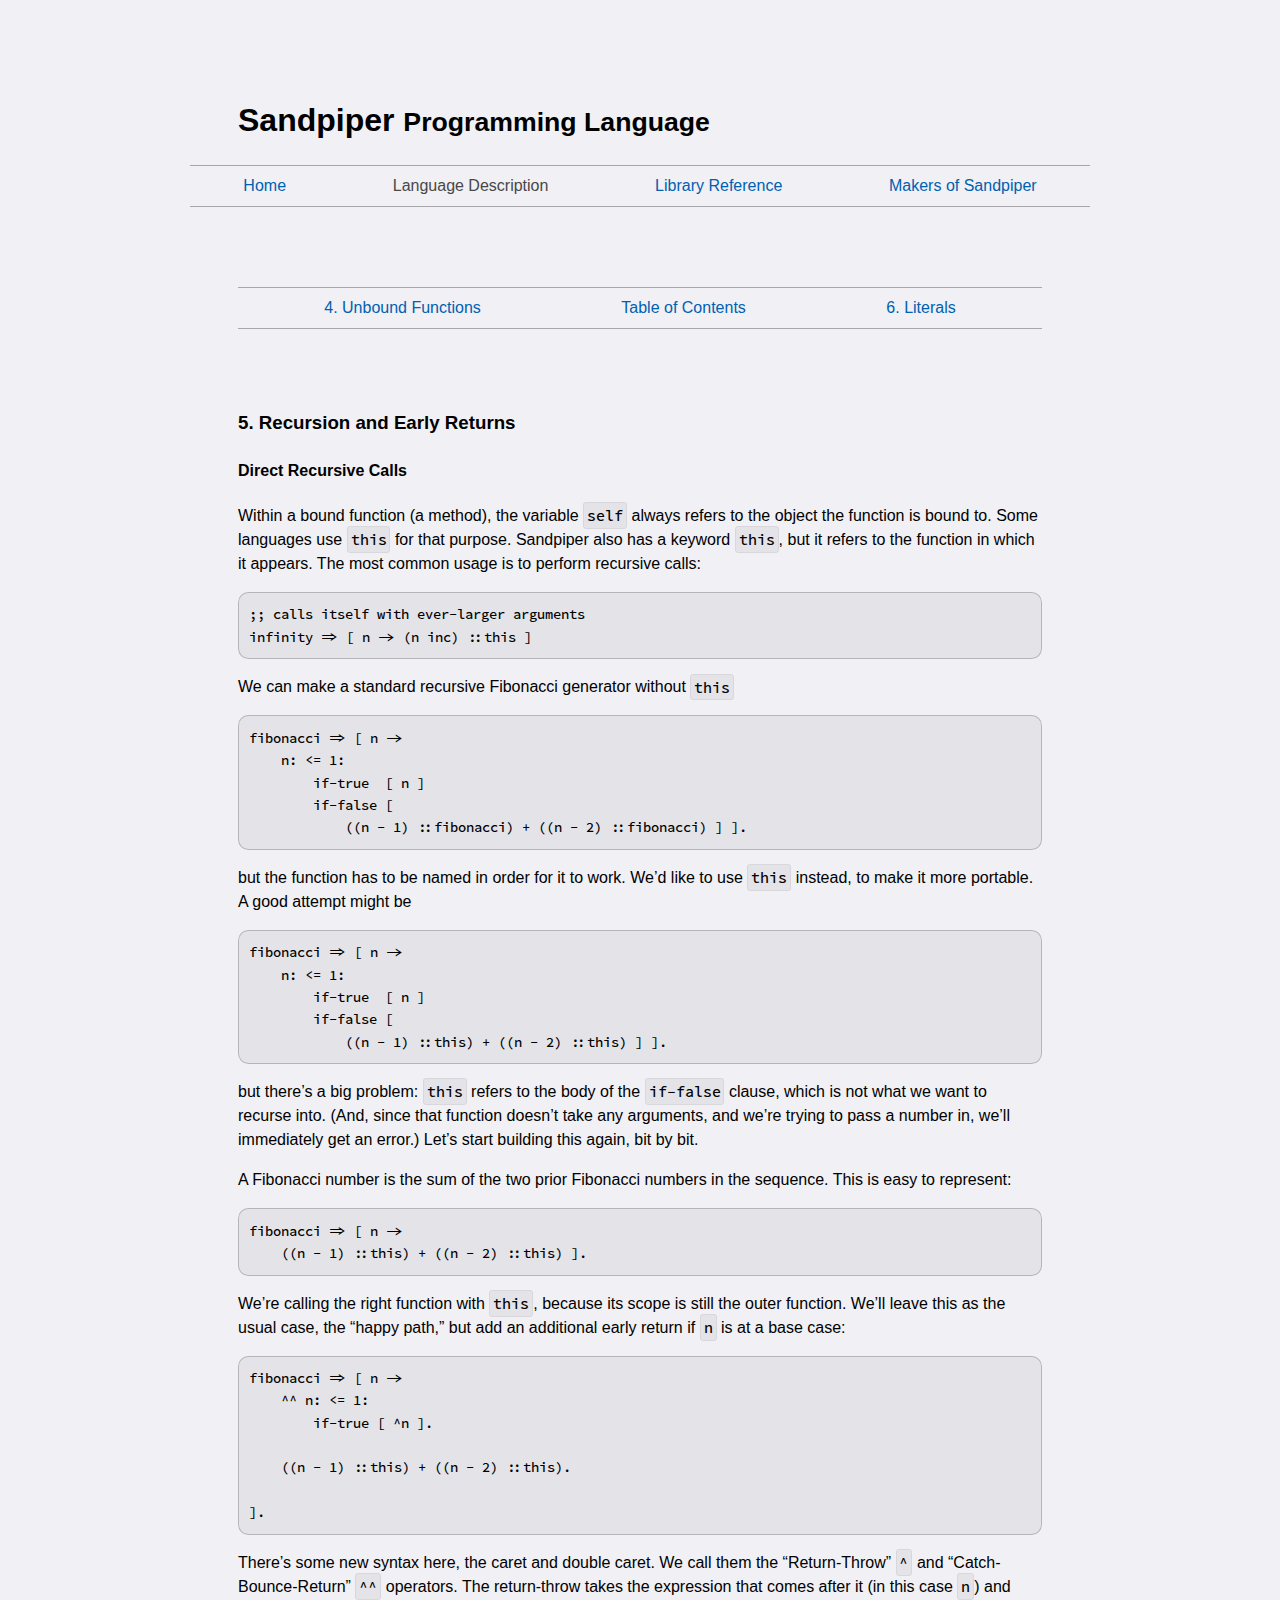
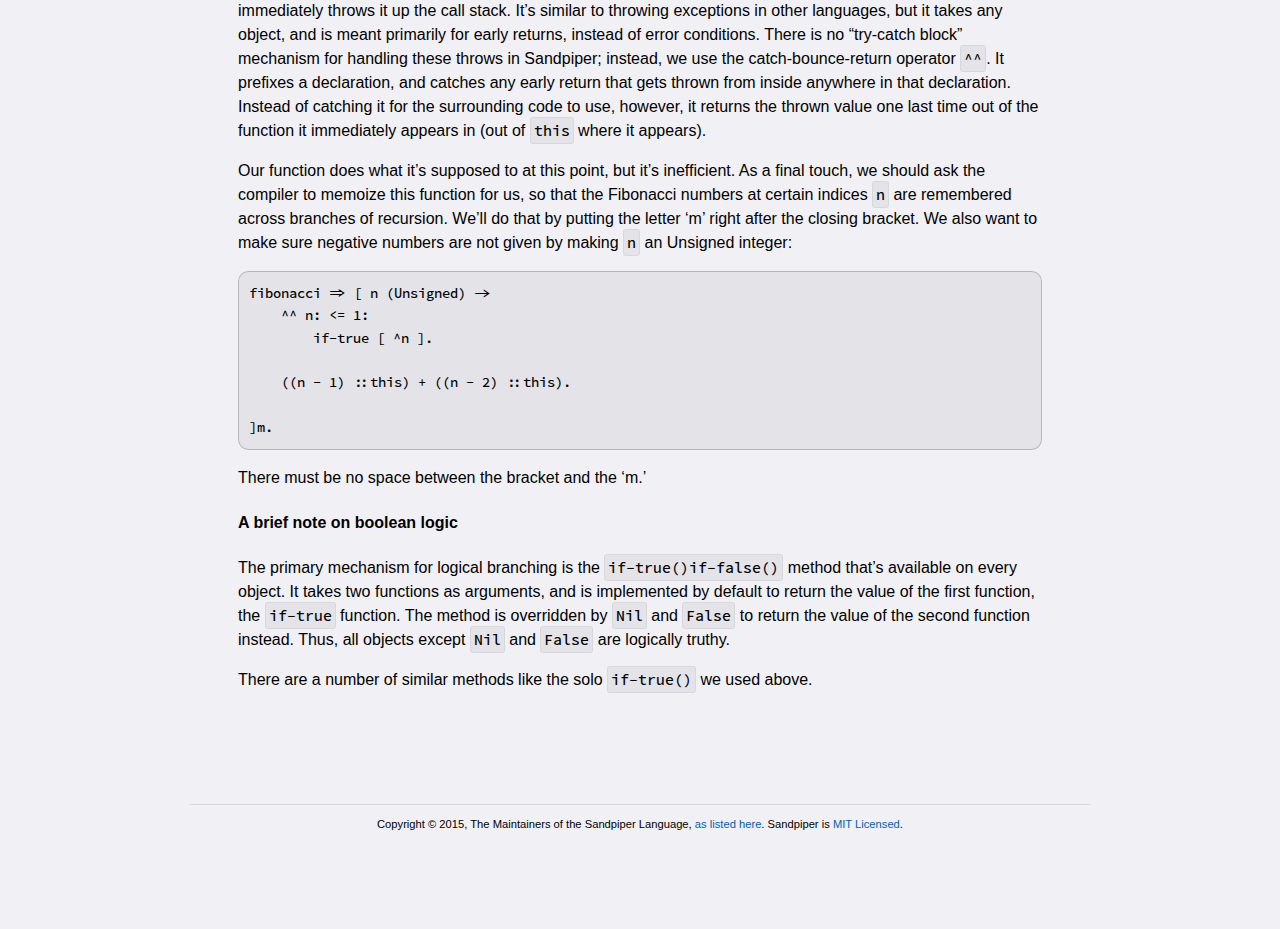
<file: documentation/description/recursion-early-returns.html>
<!DOCTYPE html>
<html>
    <head>
        
        <meta charset="utf-8">
        <meta http-equiv="X-UA-Compatible" content="IE=edge">
        <meta name="viewport" content="width=device-width, initial-scale=1, minimum-scale=1">
        
        <title>Language Description: 5. Recursion and Early Returns (The Sandpiper Programming Language)</title>
        
        <link href="/typography/typography.css" rel="stylesheet">
        <link href="/style/sandpiper.css" rel="stylesheet">
        
        
    </head>
    <body>
        
        <div class="container">
        
            <header>
                <h1>Sandpiper <small>Programming Language</small></h1>
            </header>
            
            <nav>
                <a href="/"><div>Home</div></a>
                <a href="/documentation/description" class="selected"><div>Language Description</div></a>
                <!-- <a href="/documentation/reference"><div>Language Reference</div></a> -->
                <a href="/documentation/reference/library"><div>Library Reference</div></a>
                <a href="/pipers"><div>Makers of Sandpiper</div></a>
            </nav>
            
            
            <main>
              <nav>
                <a href="/documentation/description/functions.html">4. Unbound Functions</a>
                    <a href="/documentation/description">Table of Contents</a>
                    <a href="/documentation/description/literals.html">6. Literals</a>
                </nav>
                
                <article>
                    <h3>5. Recursion and Early Returns</h3>
                    
                    <article>


                      <h4>Direct Recursive Calls</h4>
<p>Within a bound function (a method), the variable <code>self</code> always refers to the object the function is bound to. Some languages use <code>this</code> for that purpose. Sandpiper also has a keyword <code>this</code>, but it refers to the function in which it appears. The most common usage is to perform recursive calls:</p>
<pre><code>;; calls itself with ever-larger arguments
infinity =&gt; [ n -&gt; (n inc) ::this ]
</code></pre>
<p>We can make a standard recursive Fibonacci generator without <code>this</code></p>
<pre><code>fibonacci =&gt; [ n -&gt;
    n: &lt;= 1:
        if-true  [ n ]
        if-false [
            ((n - 1) ::fibonacci) + ((n - 2) ::fibonacci) ] ].
</code></pre>
<p>but the function has to be named in order for it to work. We’d like to use <code>this</code> instead, to make it more portable. A good attempt might be</p>
<pre><code>fibonacci =&gt; [ n -&gt;
    n: &lt;= 1:
        if-true  [ n ]
        if-false [
            ((n - 1) ::this) + ((n - 2) ::this) ] ].
</code></pre>
<p>but there’s a big problem: <code>this</code> refers to the body of the <code>if-false</code> clause, which is not what we want to recurse into. (And, since that function doesn’t take any arguments, and we’re trying to pass a number in, we’ll immediately get an error.) Let’s start building this again, bit by bit.</p>
<p>A Fibonacci number is the sum of the two prior Fibonacci numbers in the sequence. This is easy to represent:</p>
<pre><code>fibonacci =&gt; [ n -&gt;
    ((n - 1) ::this) + ((n - 2) ::this) ].
</code></pre>
<p>We’re calling the right function with <code>this</code>, because its scope is still the outer function. We’ll leave this as the usual case, the “happy path,” but add an additional early return if <code>n</code> is at a base case:</p>
<pre><code>fibonacci =&gt; [ n -&gt;
    ^^ n: &lt;= 1:
        if-true [ ^n ].
    
    ((n - 1) ::this) + ((n - 2) ::this).

].
</code></pre>
<p>There’s some new syntax here, the caret and double caret. We call them the “Return-Throw” <code>^</code> and “Catch-Bounce-Return” <code>^^</code> operators. The return-throw takes the expression that comes after it (in this case <code>n</code>) and immediately throws it up the call stack. It’s similar to throwing exceptions in other languages, but it takes any object, and is meant primarily for early returns, instead of error conditions. There is no “try-catch block” mechanism for handling these throws in Sandpiper; instead, we use the catch-bounce-return operator <code>^^</code>. It prefixes a declaration, and catches any early return that gets thrown from inside anywhere in that declaration. Instead of catching it for the surrounding code to use, however, it returns the thrown value one last time out of the function it immediately appears in (out of <code>this</code> where it appears).</p>
<p>Our function does what it’s supposed to at this point, but it’s inefficient. As a final touch, we should ask the compiler to memoize this function for us, so that the Fibonacci numbers at certain indices <code>n</code> are remembered across branches of recursion. We’ll do that by putting the letter ‘m’ right after the closing bracket. We also want to make sure negative numbers are not given by making <code>n</code> an Unsigned integer:</p>
<pre><code>fibonacci =&gt; [ n (Unsigned) -&gt;
    ^^ n: &lt;= 1:
        if-true [ ^n ].
    
    ((n - 1) ::this) + ((n - 2) ::this).

]m.
</code></pre>
<p>There must be no space between the bracket and the ‘m.’</p>
<h4>A brief note on boolean logic</h4>
<p>The primary mechanism for logical branching is the <code>if-true()if-false()</code> method that’s available on every object. It takes two functions as arguments, and is implemented by default to return the value of the first function, the <code>if-true</code> function. The method is overridden by <code>Nil</code> and <code>False</code> to return the value of the second function instead. Thus, all objects except <code>Nil</code> and <code>False</code> are logically truthy.</p>
<p>There are a number of similar methods like the solo <code>if-true()</code> we used above.</p>


</article>
                    
                    
                </article>
                
            </main>
            
            
            
            <article id="sosumi">
                <p>Copyright © 2015, The Maintainers of the Sandpiper Language, <a href="/pipers">as listed here</a>. Sandpiper is <a href="/LICENSE.txt">MIT Licensed</a>.</p>
            </article>
            
            
        
        </div>
        
    </body>
</html>
</file>
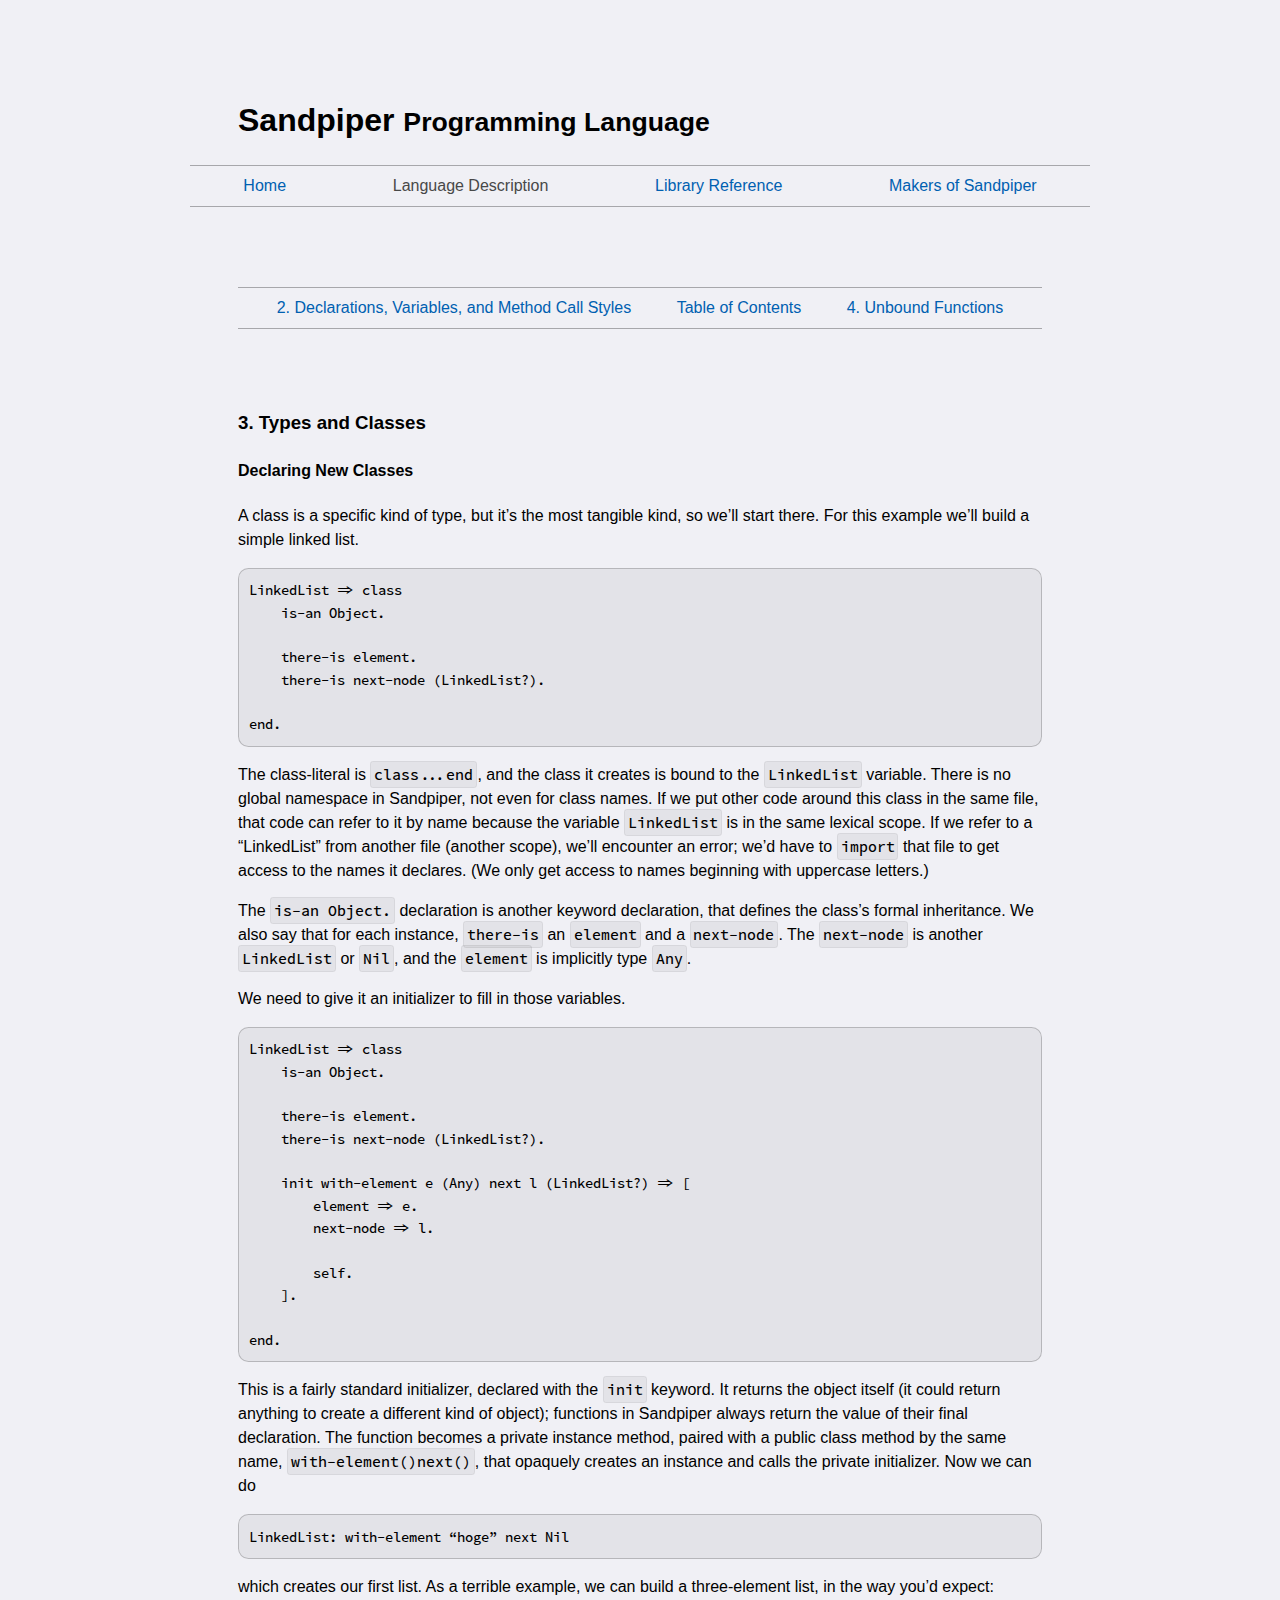
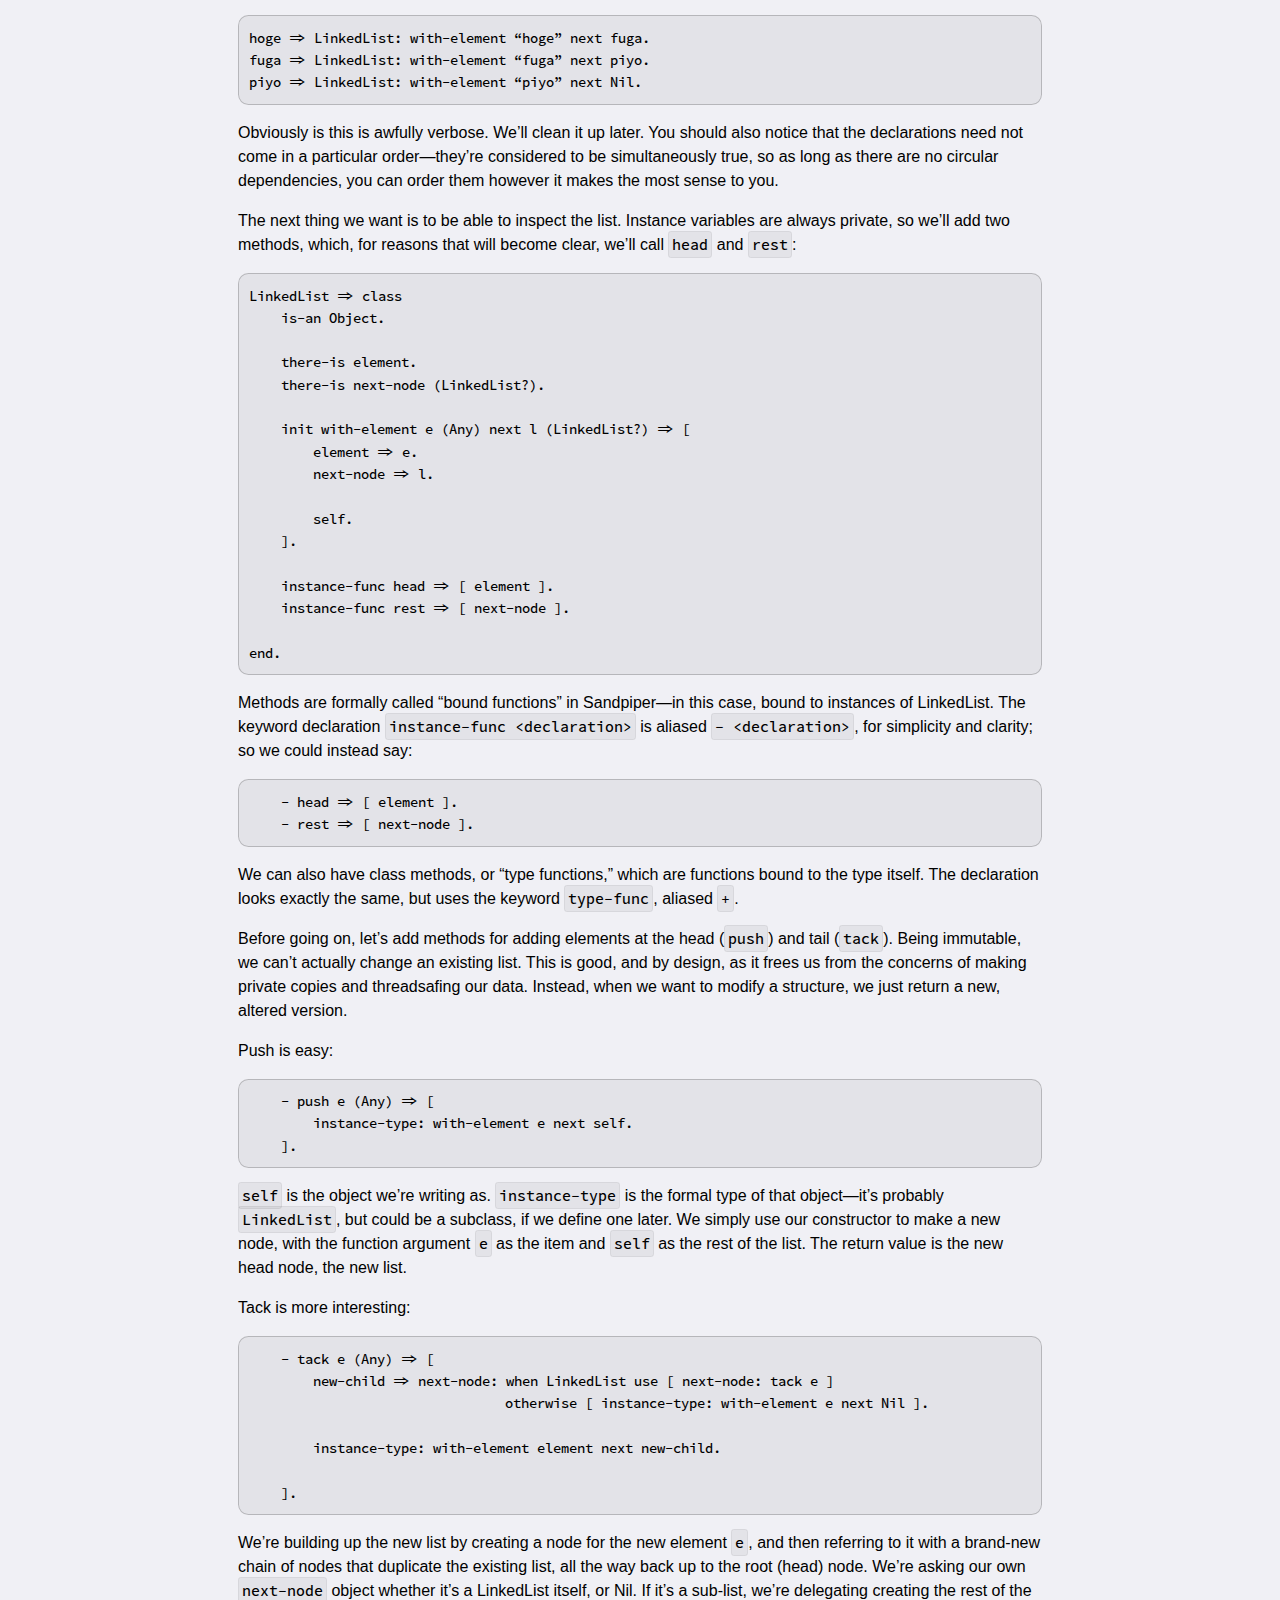
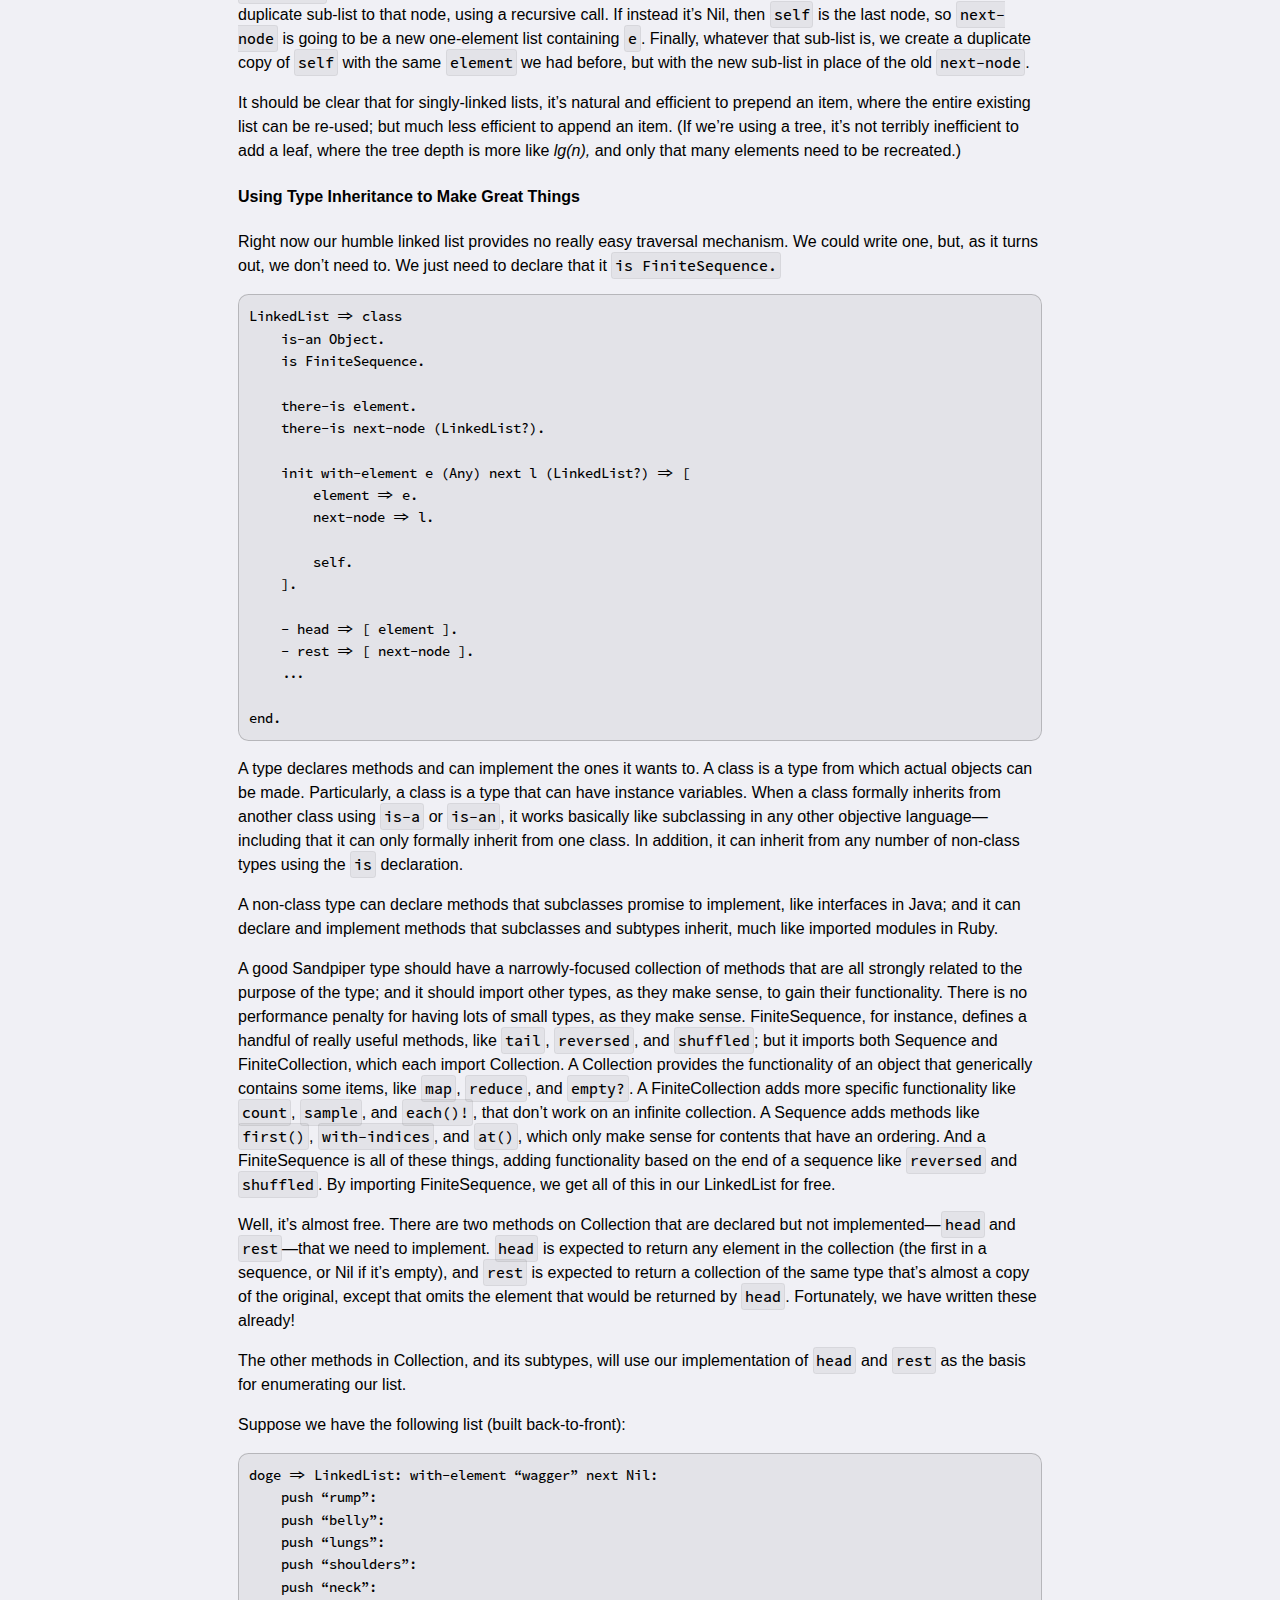
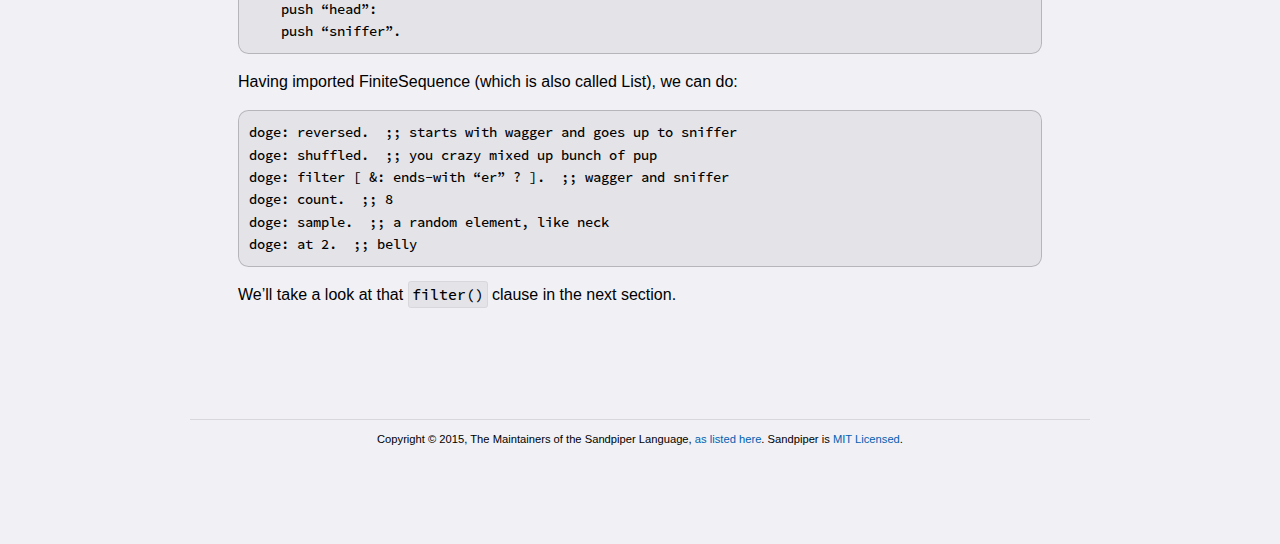
<file: documentation/description/types-classes.html>
<!DOCTYPE html>
<html>
    <head>
        
        <meta charset="utf-8">
        <meta http-equiv="X-UA-Compatible" content="IE=edge">
        <meta name="viewport" content="width=device-width, initial-scale=1, minimum-scale=1">
        
        <title>Language Description: 3. Types and Classes (The Sandpiper Programming Language)</title>
        
        <link href="/typography/typography.css" rel="stylesheet">
        <link href="/style/sandpiper.css" rel="stylesheet">
        
        
    </head>
    <body>
        
        <div class="container">
        
            <header>
                <h1>Sandpiper <small>Programming Language</small></h1>
            </header>
            
            <nav>
                <a href="/"><div>Home</div></a>
                <a href="/documentation/description" class="selected"><div>Language Description</div></a>
                <!-- <a href="/documentation/reference"><div>Language Reference</div></a> -->
                <a href="/documentation/reference/library"><div>Library Reference</div></a>
                <a href="/pipers"><div>Makers of Sandpiper</div></a>
            </nav>
            
            
            <main>
              <nav>
                <a href="/documentation/description/declarations-variables-method-chaining.html">2. Declarations, Variables, and Method Call Styles</a>
                    <a href="/documentation/description">Table of Contents</a>
                    <a href="/documentation/description/functions.html">4. Unbound Functions</a>
                </nav>
                
                <article>
                    <h3>3. Types and Classes</h3>
                    
                    <article>

                      <h4>Declaring New Classes</h4>
<p>A class is a specific kind of type, but it’s the most tangible kind, so we’ll start there. For this example we’ll build a simple linked list.</p>
<pre><code>LinkedList =&gt; class
    is-an Object.

    there-is element.
    there-is next-node (LinkedList?).

end.
</code></pre>
<p>The class-literal is <code>class...end</code>, and the class it creates is bound to the <code>LinkedList</code> variable. There is no global namespace in Sandpiper, not even for class names. If we put other code around this class in the same file, that code can refer to it by name because the variable <code>LinkedList</code> is in the same lexical scope. If we refer to a “LinkedList” from another file (another scope), we’ll encounter an error; we’d have to <code>import</code> that file to get access to the names it declares. (We only get access to names beginning with uppercase letters.)</p>
<p>The <code>is-an Object.</code> declaration is another keyword declaration, that defines the class’s formal inheritance. We also say that for each instance, <code>there-is</code> an <code>element</code> and a <code>next-node</code>. The <code>next-node</code> is another <code>LinkedList</code> or <code>Nil</code>, and the <code>element</code> is implicitly type <code>Any</code>.</p>
<p>We need to give it an initializer to fill in those variables.</p>
<pre><code>LinkedList =&gt; class
    is-an Object.

    there-is element.
    there-is next-node (LinkedList?).

    init with-element e (Any) next l (LinkedList?) =&gt; [
        element =&gt; e.
        next-node =&gt; l.

        self.
    ].

end.
</code></pre>
<p>This is a fairly standard initializer, declared with the <code>init</code> keyword. It returns the object itself (it could return anything to create a different kind of object); functions in Sandpiper always return the value of their final declaration. The function becomes a private instance method, paired with a public class method by the same name, <code>with-element()next()</code>, that opaquely creates an instance and calls the private initializer. Now we can do</p>
<pre><code>LinkedList: with-element “hoge” next Nil
</code></pre>
<p>which creates our first list. As a terrible example, we can build a three-element list, in the way you’d expect:</p>
<pre><code>hoge =&gt; LinkedList: with-element “hoge” next fuga.
fuga =&gt; LinkedList: with-element “fuga” next piyo.
piyo =&gt; LinkedList: with-element “piyo” next Nil.
</code></pre>
<p>Obviously is this is awfully verbose. We’ll clean it up later. You should also notice that the declarations need not come in a particular order—they’re considered to be simultaneously true, so as long as there are no circular dependencies, you can order them however it makes the most sense to you.</p>
<p>The next thing we want is to be able to inspect the list. Instance variables are always private, so we’ll add two methods, which, for reasons that will become clear, we’ll call <code>head</code> and <code>rest</code>:</p>
<pre><code>LinkedList =&gt; class
    is-an Object.

    there-is element.
    there-is next-node (LinkedList?).

    init with-element e (Any) next l (LinkedList?) =&gt; [
        element =&gt; e.
        next-node =&gt; l.

        self.
    ].

    instance-func head =&gt; [ element ].
    instance-func rest =&gt; [ next-node ].

end.
</code></pre>
<p>Methods are formally called “bound functions” in Sandpiper—in this case, bound to instances of LinkedList. The keyword declaration <code>instance-func &lt;declaration&gt;</code> is aliased <code>- &lt;declaration&gt;</code>, for simplicity and clarity; so we could instead say:</p>
<pre><code>    - head =&gt; [ element ].
    - rest =&gt; [ next-node ].
</code></pre>
<p>We can also have class methods, or “type functions,” which are functions bound to the type itself. The declaration looks exactly the same, but uses the keyword <code>type-func</code>, aliased <code>+</code>.</p>
<p>Before going on, let’s add methods for adding elements at the head (<code>push</code>) and tail (<code>tack</code>). Being immutable, we can’t actually change an existing list. This is good, and by design, as it frees us from the concerns of making private copies and threadsafing our data. Instead, when we want to modify a structure, we just return a new, altered version.</p>
<p>Push is easy:</p>
<pre><code>    - push e (Any) =&gt; [
        instance-type: with-element e next self.
    ].
</code></pre>
<p><code>self</code> is the object we’re writing as. <code>instance-type</code> is the formal type of that object—it’s probably <code>LinkedList</code>, but could be a subclass, if we define one later. We simply use our constructor to make a new node, with the function argument <code>e</code> as the item and <code>self</code> as the rest of the list. The return value is the new head node, the new list.</p>
<p>Tack is more interesting:</p>
<pre><code>    - tack e (Any) =&gt; [
        new-child =&gt; next-node: when LinkedList use [ next-node: tack e ]
                                otherwise [ instance-type: with-element e next Nil ].
    
        instance-type: with-element element next new-child.
    
    ].
</code></pre>
<p>We’re building up the new list by creating a node for the new element <code>e</code>, and then referring to it with a brand-new chain of nodes that duplicate the existing list, all the way back up to the root (head) node. We’re asking our own <code>next-node</code> object whether it’s a LinkedList itself, or Nil. If it’s a sub-list, we’re delegating creating the rest of the duplicate sub-list to that node, using a recursive call. If instead it’s Nil, then <code>self</code> is the last node, so <code>next-node</code> is going to be a new one-element list containing <code>e</code>. Finally, whatever that sub-list is, we create a duplicate copy of <code>self</code> with the same <code>element</code> we had before, but with the new sub-list in place of the old <code>next-node</code>.</p>
<p>It should be clear that for singly-linked lists, it’s natural and efficient to prepend an item, where the entire existing list can be re-used; but much less efficient to append an item. (If we’re using a tree, it’s not terribly inefficient to add a leaf, where the tree depth is more like <em>lg(n),</em> and only that many elements need to be recreated.)</p>
<h4>Using Type Inheritance to Make Great Things</h4>
<p>Right now our humble linked list provides no really easy traversal mechanism. We could write one, but, as it turns out, we don’t need to. We just need to declare that it <code>is FiniteSequence.</code></p>
<pre><code>LinkedList =&gt; class
    is-an Object.
    is FiniteSequence.

    there-is element.
    there-is next-node (LinkedList?).

    init with-element e (Any) next l (LinkedList?) =&gt; [
        element =&gt; e.
        next-node =&gt; l.

        self.
    ].

    - head =&gt; [ element ].
    - rest =&gt; [ next-node ].
    ...

end.
</code></pre>
<p>A type declares methods and can implement the ones it wants to. A class is a type from which actual objects can be made. Particularly, a class is a type that can have instance variables. When a class formally inherits from another class using <code>is-a</code> or <code>is-an</code>, it works basically like subclassing in any other objective language—including that it can only formally inherit from one class. In addition, it can inherit from any number of non-class types using the <code>is</code> declaration.</p>
<p>A non-class type can declare methods that subclasses promise to implement, like interfaces in Java; and it can declare and implement methods that subclasses and subtypes inherit, much like imported modules in Ruby.</p>
<p>A good Sandpiper type should have a narrowly-focused collection of methods that are all strongly related to the purpose of the type; and it should import other types, as they make sense, to gain their functionality. There is no performance penalty for having lots of small types, as they make sense. FiniteSequence, for instance, defines a handful of really useful methods, like <code>tail</code>, <code>reversed</code>, and <code>shuffled</code>; but it imports both Sequence and FiniteCollection, which each import Collection. A Collection provides the functionality of an object that generically contains some items, like <code>map</code>, <code>reduce</code>, and <code>empty?</code>. A FiniteCollection adds more specific functionality like <code>count</code>, <code>sample</code>, and <code>each()!</code>, that don’t work on an infinite collection. A Sequence adds methods like <code>first()</code>, <code>with-indices</code>, and <code>at()</code>, which only make sense for contents that have an ordering. And a FiniteSequence is all of these things, adding functionality based on the end of a sequence like <code>reversed</code> and <code>shuffled</code>. By importing FiniteSequence, we get all of this in our LinkedList for free.</p>
<p>Well, it’s almost free. There are two methods on Collection that are declared but not implemented—<code>head</code> and <code>rest</code>—that we need to implement. <code>head</code> is expected to return any element in the collection (the first in a sequence, or Nil if it’s empty), and <code>rest</code> is expected to return a collection of the same type that’s almost a copy of the original, except that omits the element that would be returned by <code>head</code>. Fortunately, we have written these already!</p>
<p>The other methods in Collection, and its subtypes, will use our implementation of <code>head</code> and <code>rest</code> as the basis for enumerating our list.</p>
<p>Suppose we have the following list (built back-to-front):</p>
<pre><code>doge =&gt; LinkedList: with-element “wagger” next Nil:
    push “rump”:
    push “belly”:
    push “lungs”:
    push “shoulders”:
    push “neck”:
    push “head”:
    push “sniffer”.
</code></pre>
<p>Having imported FiniteSequence (which is also called List), we can do:</p>
<pre><code>doge: reversed.  ;; starts with wagger and goes up to sniffer
doge: shuffled.  ;; you crazy mixed up bunch of pup
doge: filter [ &amp;: ends-with “er” ? ].  ;; wagger and sniffer
doge: count.  ;; 8
doge: sample.  ;; a random element, like neck
doge: at 2.  ;; belly
</code></pre>
<p>We’ll take a look at that <code>filter()</code> clause in the next section.</p>


                    </article>
                    
                    
                </article>
                
            </main>
            
            
            
            <article id="sosumi">
                <p>Copyright © 2015, The Maintainers of the Sandpiper Language, <a href="/pipers">as listed here</a>. Sandpiper is <a href="/LICENSE.txt">MIT Licensed</a>.</p>
            </article>
            
            
        
        </div>
        
    </body>
</html>
</file>
<file: typography/typography.css>
@font-face {
    font-family: 'hasklig';
    src: url('[data-uri]') format('woff');
    font-weight: 500;  /* MDN suggests Medium = 500 */
    font-style: normal;
}

/* Load the bold face at some point. */
@import url(/typography/hasklig-complete.css);

body {
    font-family: "Helvetica Neue", Helvetica, sans-serif;
    line-height: 1.5;
}

header h1 > * {
    display: inline-block;
}

code, pre, samp {
    font-family: hasklig, 'Source Code Pro', Menlo, Inconsolata, sans-serif;
    font-size: 93%;
}

/* “block” code segments: */
pre {
    background-color: rgba(0, 0, 0, 0.05);
    padding: 0.7em;
    border: 1px solid rgba(0, 0, 0, 0.2);
    border-radius: 0.7em;
    overflow: auto;
}

/* “inline” code segments: */
*:not(pre) > code {
    background-color: rgba(0, 0, 0, 0.05);
    padding: 0.2em;
    border: 1px solid rgba(0, 0, 0, 0.05);
    border-radius: 0.2em;
}

/* .no-lig outside of code samples is not supported on most browsers as of this writing. */

code.no-lig, pre.no-lig, samp.no-lig {
    /* phor ye olde browsarse */
    font-family: 'Source Code Pro', Menlo, Inconsolata, Courier, sans-serif;
}

/* In better browsers, reinstate hasklig and turn off ligatures. */
@supports (font-variant-ligatures: none) {
    .no-lig {
        font-variant-ligatures: none;
    }
    
    code.no-lig, pre.no-lig, samp.no-lig {
        font-family: hasklig, 'Source Code Pro', Menlo, Inconsolata, sans-serif;
        font-variant-ligatures: none;
    }
    
}





a {
    color: rgb(0, 96, 177);
    text-decoration: none;
}

a:visited {
    color: rgb(76, 87, 174);
}

a:hover, a:focus, a:active {
    text-decoration: underline;
}

a:active {
    color: rgb(72, 72, 72);
}

nav a:visited {
    color: rgb(0, 96, 177);
}

a.selected, a.selected:visited {
    color: rgb(72, 72, 72);
}
</file>
<file: style/sandpiper.css>
body {
    margin: 0;
    padding: 3rem 1rem;
    background-color: rgb(240, 240, 245);
}

.container {
    max-width: 900px;
    margin: 3rem auto;
}

.container > * {
    padding-left: 3rem;
    padding-right: 3rem;
    transition: padding 0.75s ease-in-out;
}

.container > .wide, .container > nav, #sosumi {
    padding-left: unset;
    padding-right: unset;
}

@media screen and (max-width: 700px) {
    .container > * {
        /* This animates down when you resize the browser
           and looks REALLY FUCKING AWESOME.*/
        padding-left: 0;
        padding-right: 0;
    }
    
    header {
        font-size: 100%;
    }
    
}

.jumbotron h1 {
    font-size: 48px;
}

.jumbotron small {
    white-space: nowrap;
}

nav {
    border-bottom: 1px solid rgba(0, 0, 0, 0.3);
    border-top: 1px solid rgba(0, 0, 0, 0.3);
    padding: 0.25em 1em;
    margin-bottom: 5rem;
    
    display: -webkit-flex;
    -webkit-flex-flow: row wrap;
    -webkit-justify-content: space-around;
    -webkit-align-items: baseline;
    -webkit-align-content: stretch;
    
    display: flex;
    flex-flow: row wrap;
    justify-content: space-around;
    align-items: baseline;
    align-content: stretch;
    
}

nav > * {
    -webkit-flex: 0 1 auto;
    
    flex: 0 1 auto;
    padding: 0.25em 1em;
}

#sosumi {
    margin-top: 7rem;
    font-size: 70%;
    text-align: center;
    border-top: 1px solid rgba(0, 0, 0, 0.1);
}
</file>
<file: style/mainpage.css>
header {
    font-size: 150%;
    margin-bottom: 2rem;
}

header h1 {
    margin: 0.25em 0;
}
</file>
